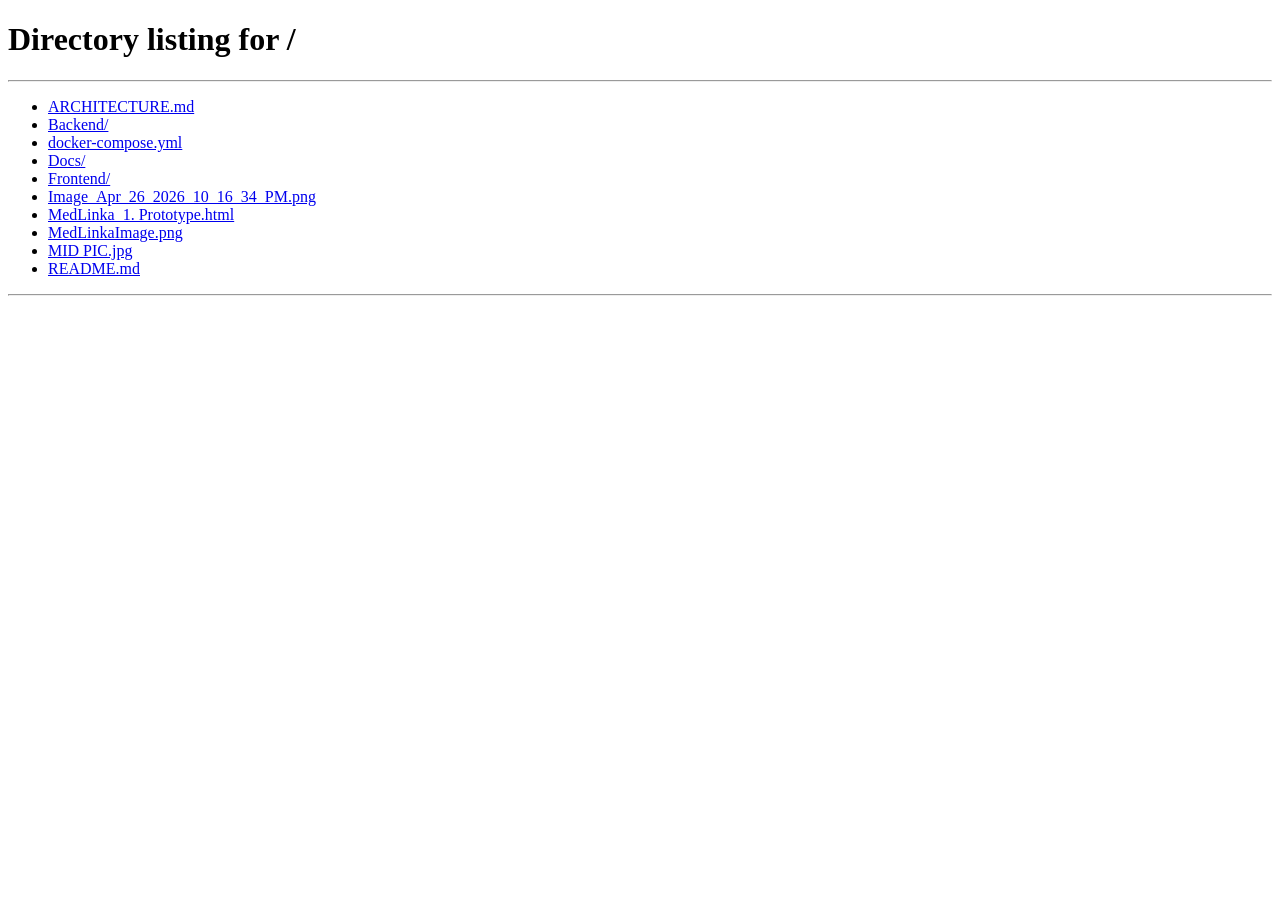
<file: Frontend/doctor/index.html>
<!DOCTYPE html>
<html lang="ar" dir="rtl">
<head>
<meta charset="UTF-8">
<meta name="viewport" content="width=device-width, initial-scale=1.0">
<title>MedLinka Doctor Dashboard</title>
<link href="https://fonts.googleapis.com/css2?family=Plus+Jakarta+Sans:wght@400;500;600;700;800&display=swap" rel="stylesheet">
<style>
:root {
  --teal: #0a7c6e; --teal-light: #12a090; --teal-dark: #0a4d45;
  --teal-bg: #e8f8f6; --bg: #f0f4f8; --sidebar-bg: #0d1f1c;
  --text: #1a2e35; --muted: #8a9ab0; --border: #e0e8f0;
  --white: #fff; --danger: #e53e3e; --success: #1a8a5a; --warn: #d97706;
}
* { margin:0; padding:0; box-sizing:border-box; }
body { font-family:'Plus Jakarta Sans',sans-serif; background:var(--bg); color:var(--text); display:flex; min-height:100vh; }

/* SIDEBAR */
.sidebar { width:260px; background:var(--sidebar-bg); flex-shrink:0; display:flex; flex-direction:column; position:sticky; top:0; height:100vh; overflow-y:auto; }
.sidebar-brand { padding:24px 20px 20px; border-bottom:1px solid rgba(255,255,255,0.08); }
.sidebar-brand h1 { font-size:20px; font-weight:800; color:#fff; }
.sidebar-brand span { font-size:11px; color:rgba(255,255,255,0.4); letter-spacing:2px; text-transform:uppercase; }
.sidebar-nav { padding:16px 12px; flex:1; }
.nav-item { display:flex; align-items:center; gap:12px; padding:12px 14px; border-radius:10px; cursor:pointer; transition:all 0.2s; color:rgba(255,255,255,0.55); font-size:14px; font-weight:600; margin-bottom:4px; border:none; background:none; width:100%; text-align:right; }
.nav-item:hover { background:rgba(255,255,255,0.06); color:rgba(255,255,255,0.85); }
.nav-item.active { background:rgba(18,160,144,0.2); color:#4ee5d4; }
.nav-item .icon { font-size:20px; width:24px; text-align:center; }

.main { flex:1; display:flex; flex-direction:column; overflow:hidden; }
.topbar { background:#fff; border-bottom:1px solid var(--border); padding:0 28px; height:64px; display:flex; align-items:center; justify-content:space-between; flex-shrink:0; }
.content { flex:1; overflow-y:auto; padding:24px 28px; }

.stats-grid { display:grid; grid-template-columns:repeat(4,1fr); gap:16px; margin-bottom:28px; }
.stat-card { background:#fff; border-radius:16px; padding:20px; border:1px solid var(--border); }
.stat-label { font-size:12px; font-weight:700; color:var(--muted); text-transform:uppercase; letter-spacing:0.5px; margin-bottom:8px; }
.stat-value { font-size:28px; font-weight:800; color:var(--text); }
.stat-icon { font-size:28px; float:left; opacity:0.6; }

.table-wrap { background:#fff; border-radius:16px; border:1px solid var(--border); overflow:hidden; margin-bottom:28px; }
table { width:100%; border-collapse:collapse; }
th { background:#f8fafb; padding:14px 16px; text-align:right; font-size:12px; font-weight:700; color:var(--muted); text-transform:uppercase; letter-spacing:0.5px; border-bottom:1px solid var(--border); }
td { padding:14px 16px; font-size:13px; border-bottom:1px solid #f5f7fa; vertical-align:middle; }
tr:hover td { background:#fafcfd; }

.badge { display:inline-block; padding:4px 10px; border-radius:20px; font-size:11px; font-weight:700; }
.badge-success { background:#d4f5e9; color:#1a8a5a; }
.badge-warn { background:#fef3cd; color:#b87a00; }
.badge-info { background:#e3f2fd; color:#1565c0; }

.appointment-card { background:#fff; border-radius:12px; padding:16px; border:1px solid var(--border); margin-bottom:12px; }
.appointment-header { display:flex; justify-content:space-between; align-items:center; margin-bottom:12px; }
.appointment-patient { font-weight:700; font-size:15px; }
.appointment-time { font-size:13px; color:var(--teal); font-weight:600; }

.btn { padding:8px 16px; border-radius:8px; border:none; font-family:inherit; font-size:13px; font-weight:600; cursor:pointer; }
.btn-primary { background:var(--teal); color:#fff; }
.btn-outline { background:transparent; border:1px solid var(--teal); color:var(--teal); }

.loading { text-align:center; padding:40px; color:var(--muted); font-size:14px; }
</style>
</head>
<body>

<aside class="sidebar">
  <div class="sidebar-brand">
    <h1>🏥 MedLinka</h1>
    <span>لوحة تحكم الطبيب</span>
  </div>
  <nav class="sidebar-nav">
    <button class="nav-item active" onclick="showPanel('dashboard')"><span class="icon">📊</span> لوحة التحكم</button>
    <button class="nav-item" onclick="showPanel('appointments')"><span class="icon">📅</span> الحجوزات</button>
    <button class="nav-item" onclick="showPanel('consultations')"><span class="icon">💬</span> الاستشارات</button>
    <button class="nav-item" onclick="showPanel('reports')"><span class="icon">📋</span> التقارير الطبية</button>
    <button class="nav-item" onclick="showPanel('patients')"><span class="icon">👤</span> المرضى</button>
    <button class="nav-item" onclick="showPanel('schedule')"><span class="icon">⏰</span> مواعيدي</button>
    <button class="nav-item" onclick="showPanel('profile')"><span class="icon">⚙️</span> الملف الشخصي</button>
  </nav>
</aside>

<div class="main">
  <div class="topbar">
    <div class="topbar-right">
      <span class="admin-badge">👨‍⚕️ الدكتور</span>
      <button class="refresh-btn" onclick="loadAll()">↻ تحديث</button>
      <button class="refresh-btn" onclick="logout()" style="background:var(--danger)">خروج</button>
    </div>
  </div>

  <div class="content">
    <div class="stats-grid">
      <div class="stat-card"><div class="stat-icon">📅</div><div class="stat-label">الحجوزات اليوم</div><div class="stat-value">12</div></div>
      <div class="stat-card"><div class="stat-icon">✅</div><div class="stat-label">مكتملة</div><div class="stat-value">8</div></div>
      <div class="stat-card"><div class="stat-icon">👤</div><div class="stat-label">مرضى جدد</div><div class="stat-value">5</div></div>
      <div class="stat-card"><div class="stat-icon">⭐</div><div class="stat-label">التقييم</div><div class="stat-value">4.9</div></div>
    </div>

    <h3 style="margin-bottom:16px">الحجوزات القادمة اليوم</h3>
    
    <div class="appointment-card">
      <div class="appointment-header">
        <div class="appointment-patient">أحمد بن محمد العمري</div>
        <div class="appointment-time">⏰ 10:00 صباحاً</div>
      </div>
      <div style="color:var(--muted);font-size:13px;margin-bottom:12px">كحة وارتفاع في درجة الحرارة</div>
      <div style="display:flex;gap:8px">
        <button class="btn btn-primary">بدء المكالمة الان</button>
        <button class="btn btn-outline">عرض ملف المريض</button>
      </div>
    </div>

    <div class="appointment-card">
      <div class="appointment-header">
        <div class="appointment-patient">سارة عبدالله النور</div>
        <div class="appointment-time">⏰ 11:30 صباحاً</div>
      </div>
      <div style="color:var(--muted);font-size:13px;margin-bottom:12px">متابعة ضغط الدم</div>
      <div style="display:flex;gap:8px">
        <button class="btn btn-primary">بدء المكالمة الان</button>
        <button class="btn btn-outline">عرض ملف المريض</button>
      </div>
    </div>

    <div class="appointment-card">
      <div class="appointment-header">
        <div class="appointment-patient">خالد إبراهيم الحسن</div>
        <div class="appointment-time">⏰ 01:00 بعد الظهر</div>
      </div>
      <div style="color:var(--muted);font-size:13px;margin-bottom:12px">صداع مزمن</div>
      <div style="display:flex;gap:8px">
        <button class="btn btn-primary">بدء المكالمة الان</button>
        <button class="btn btn-outline">عرض ملف المريض</button>
      </div>
    </div>

  </div>
</div>

<script>
const API = '/api';
let token = localStorage.getItem('ml_token');

async function req(method, path, body) {
  const opts = { method, headers: { 'Content-Type': 'application/json' } };
  if (token) opts.headers['Authorization'] = `Bearer ${token}`;
  if (body) opts.body = JSON.stringify(body);
  const res = await fetch(API + path, opts);
  return res.json();
}

function showPanel(name) {
  document.querySelectorAll('.nav-item').forEach(n => n.classList.remove('active'));
  event.currentTarget.classList.add('active');
}

function loadAll() {
  location.reload();
}

function logout() {
  localStorage.removeItem('ml_token');
  localStorage.removeItem('ml_user');
  window.location.href = '/';
}

// التحقق من صلاحيات الدخول
(async () => {
  const user = JSON.parse(localStorage.getItem('ml_user') || '{}');
  if (!user || user.role !== 'doctor') {
    window.location.href = '/';
  }
})();
</script>

</body>
</html>
</file>
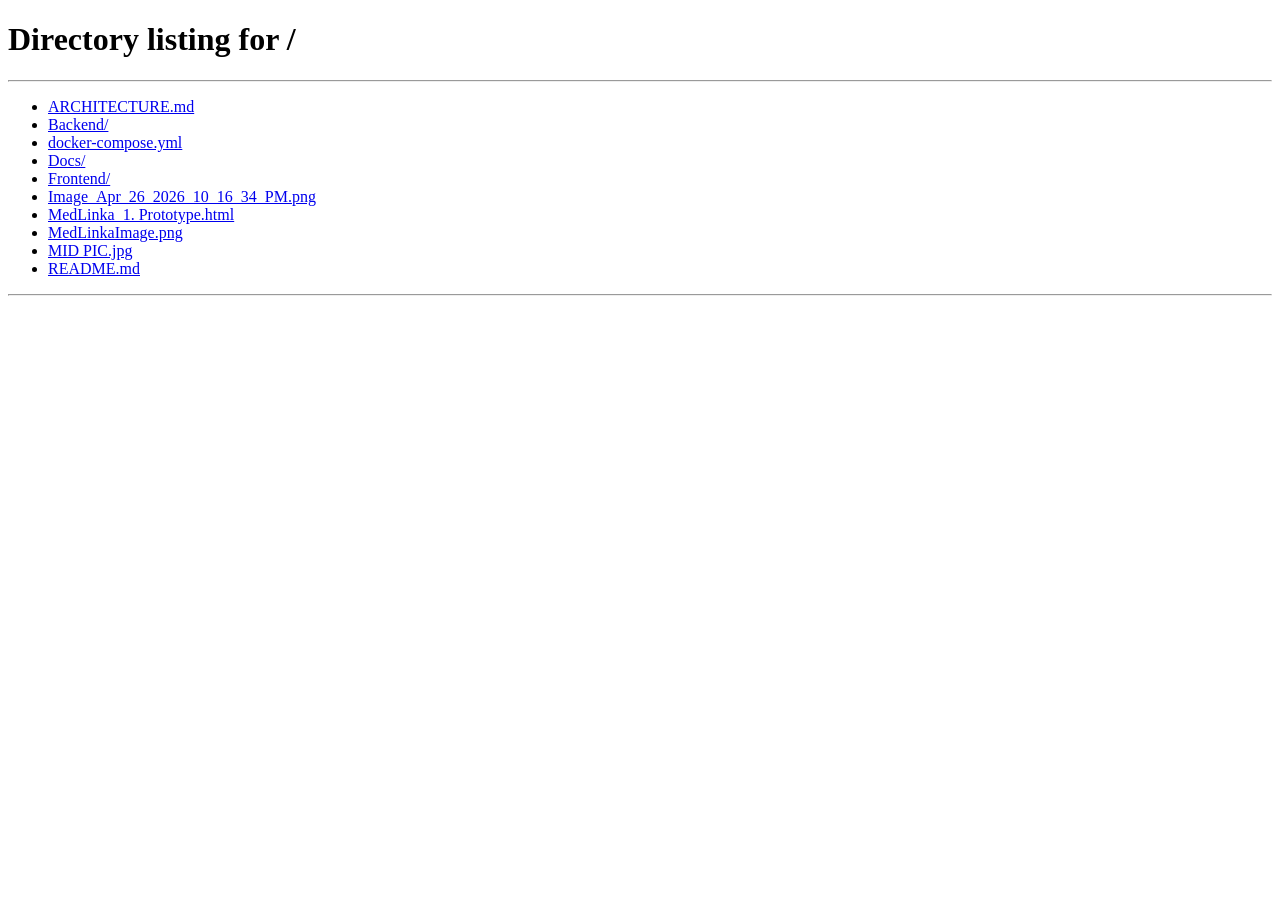
<file: Frontend/pharmacy/index.html>
<!DOCTYPE html>
<html lang="ar" dir="rtl">
<head>
<meta charset="UTF-8">
<meta name="viewport" content="width=device-width, initial-scale=1.0">
<title>MedLinka Pharmacy Dashboard</title>
<link href="https://fonts.googleapis.com/css2?family=Plus+Jakarta+Sans:wght@400;500;600;700;800&display=swap" rel="stylesheet">
<style>
:root {
  --teal: #0a7c6e; --teal-light: #12a090; --teal-dark: #0a4d45;
  --teal-bg: #e8f8f6; --bg: #f0f4f8; --sidebar-bg: #0d1f1c;
  --text: #1a2e35; --muted: #8a9ab0; --border: #e0e8f0;
  --white: #fff; --danger: #e53e3e; --success: #1a8a5a; --warn: #d97706;
}
* { margin:0; padding:0; box-sizing:border-box; }
body { font-family:'Plus Jakarta Sans',sans-serif; background:var(--bg); color:var(--text); display:flex; min-height:100vh; }

/* SIDEBAR */
.sidebar { width:260px; background:var(--sidebar-bg); flex-shrink:0; display:flex; flex-direction:column; position:sticky; top:0; height:100vh; overflow-y:auto; }
.sidebar-brand { padding:24px 20px 20px; border-bottom:1px solid rgba(255,255,255,0.08); }
.sidebar-brand h1 { font-size:20px; font-weight:800; color:#fff; }
.sidebar-brand span { font-size:11px; color:rgba(255,255,255,0.4); letter-spacing:2px; text-transform:uppercase; }
.sidebar-nav { padding:16px 12px; flex:1; }
.nav-item { display:flex; align-items:center; gap:12px; padding:12px 14px; border-radius:10px; cursor:pointer; transition:all 0.2s; color:rgba(255,255,255,0.55); font-size:14px; font-weight:600; margin-bottom:4px; border:none; background:none; width:100%; text-align:right; }
.nav-item:hover { background:rgba(255,255,255,0.06); color:rgba(255,255,255,0.85); }
.nav-item.active { background:rgba(18,160,144,0.2); color:#4ee5d4; }
.nav-item .icon { font-size:20px; width:24px; text-align:center; }

.main { flex:1; display:flex; flex-direction:column; overflow:hidden; }
.topbar { background:#fff; border-bottom:1px solid var(--border); padding:0 28px; height:64px; display:flex; align-items:center; justify-content:space-between; flex-shrink:0; }
.content { flex:1; overflow-y:auto; padding:24px 28px; }

.stats-grid { display:grid; grid-template-columns:repeat(4,1fr); gap:16px; margin-bottom:28px; }
.stat-card { background:#fff; border-radius:16px; padding:20px; border:1px solid var(--border); }
.stat-label { font-size:12px; font-weight:700; color:var(--muted); text-transform:uppercase; letter-spacing:0.5px; margin-bottom:8px; }
.stat-value { font-size:28px; font-weight:800; color:var(--text); }
.stat-icon { font-size:28px; float:left; opacity:0.6; }

.table-wrap { background:#fff; border-radius:16px; border:1px solid var(--border); overflow:hidden; margin-bottom:28px; }
table { width:100%; border-collapse:collapse; }
th { background:#f8fafb; padding:14px 16px; text-align:right; font-size:12px; font-weight:700; color:var(--muted); text-transform:uppercase; letter-spacing:0.5px; border-bottom:1px solid var(--border); }
td { padding:14px 16px; font-size:13px; border-bottom:1px solid #f5f7fa; vertical-align:middle; }
tr:hover td { background:#fafcfd; }

.badge { display:inline-block; padding:4px 10px; border-radius:20px; font-size:11px; font-weight:700; }
.badge-success { background:#d4f5e9; color:#1a8a5a; }
.badge-warn { background:#fef3cd; color:#b87a00; }
.badge-danger { background:#fde8e8; color:#c53030; }
.badge-info { background:#e3f2fd; color:#1565c0; }

.order-card { background:#fff; border-radius:12px; padding:16px; border:1px solid var(--border); margin-bottom:12px; }
.order-header { display:flex; justify-content:space-between; align-items:center; margin-bottom:12px; }
.order-customer { font-weight:700; font-size:15px; }
.order-time { font-size:13px; color:var(--teal); font-weight:600; }

.btn { padding:8px 16px; border-radius:8px; border:none; font-family:inherit; font-size:13px; font-weight:600; cursor:pointer; }
.btn-primary { background:var(--teal); color:#fff; }
.btn-success { background:var(--success); color:#fff; }
.btn-danger { background:var(--danger); color:#fff; }
.btn-outline { background:transparent; border:1px solid var(--teal); color:var(--teal); }

.loading { text-align:center; padding:40px; color:var(--muted); font-size:14px; }
</style>
</head>
<body>

<aside class="sidebar">
  <div class="sidebar-brand">
    <h1>🏥 MedLinka</h1>
    <span>لوحة تحكم الصيدلية</span>
  </div>
  <nav class="sidebar-nav">
    <button class="nav-item active" onclick="showPanel('dashboard')"><span class="icon">📊</span> لوحة التحكم</button>
    <button class="nav-item" onclick="showPanel('orders')"><span class="icon">🛒</span> الطلبات الواردة</button>
    <button class="nav-item" onclick="showPanel('medicines')"><span class="icon">💊</span> ادارة الادوية</button>
    <button class="nav-item" onclick="showPanel('stock')"><span class="icon">📦</span> المخزون</button>
    <button class="nav-item" onclick="showPanel('prescriptions')"><span class="icon">📋</span> الوصفات الطبية</button>
    <button class="nav-item" onclick="showPanel('deliveries')"><span class="icon">🚚</span> الشحنات</button>
    <button class="nav-item" onclick="showPanel('profile')"><span class="icon">⚙️</span> الاعدادات</button>
  </nav>
</aside>

<div class="main">
  <div class="topbar">
    <div class="topbar-right">
      <span class="admin-badge">💊 الصيدلية المركزية</span>
      <button class="refresh-btn" onclick="loadAll()">↻ تحديث</button>
      <button class="refresh-btn" onclick="logout()" style="background:var(--danger)">خروج</button>
    </div>
  </div>

  <div class="content">
    <div class="stats-grid">
      <div class="stat-card"><div class="stat-icon">🛒</div><div class="stat-label">الطلبات الجديدة</div><div class="stat-value">7</div></div>
      <div class="stat-card"><div class="stat-icon">✅</div><div class="stat-label">مكتملة اليوم</div><div class="stat-value">12</div></div>
      <div class="stat-card"><div class="stat-icon">💰</div><div class="stat-label">المبيعات</div><div class="stat-value">895 ر.س</div></div>
      <div class="stat-card"><div class="stat-icon">📦</div><div class="stat-label">عناصر المخزون</div><div class="stat-value">142</div></div>
    </div>

    <h3 style="margin-bottom:16px">✅ الطلبات الجديدة التي تحتاج معالجة</h3>
    
    <div id="ordersContainer">
      <div class="loading">⏳ جاري تحميل الطلبات...</div>
    </div>

  </div>
</div>

<script>
const API = '/api';
let token = localStorage.getItem('ml_token');
let orders = [];

async function req(method, path, body) {
  const opts = { method, headers: { 'Content-Type': 'application/json' } };
  if (token) opts.headers['Authorization'] = `Bearer ${token}`;
  if (body) opts.body = JSON.stringify(body);
  const res = await fetch(API + path, opts);
  return res.json();
}

function showPanel(name) {
  document.querySelectorAll('.nav-item').forEach(n => n.classList.remove('active'));
  event.currentTarget.classList.add('active');
}

async function loadOrders() {
  const data = await req('GET', '/pharmacy/orders');
  if (data.orders) {
    orders = data.orders;
    renderOrders();
    updateStats();
  }
}

function renderOrders() {
  const container = document.getElementById('ordersContainer');
  if (!container) return;
  
  const pending = orders.filter(o => o.status === 'pending');
  
  if (pending.length === 0) {
    container.innerHTML = '<div class="loading">✅ لا يوجد طلبات جديدة حالياً</div>';
    return;
  }
  
  container.innerHTML = pending.map(order => `
    <div class="order-card">
      <div class="order-header">
        <div class="order-customer">👤 ${order.customerName || 'عميل غير معروف'}</div>
        <div class="order-time">⏰ قبل ${Math.floor((Date.now() - new Date(order.createdAt)) / 60000)} دقائق</div>
      </div>
      <div style="color:var(--muted);font-size:13px;margin-bottom:12px">
        🛒 ${order.items?.length || 0} عناصر • المجموع: ${order.total || 0} ر.س • موقع التسليم: ${order.address || 'غير محدد'}
      </div>
      <div style="display:flex;gap:8px">
        <button class="btn btn-success" onclick="acceptOrder('${order._id}')">✅ قبول الطلب</button>
        <button class="btn btn-outline" onclick="viewOrderDetails('${order._id}')">📋 تفاصيل الطلب</button>
        <button class="btn btn-danger" onclick="rejectOrder('${order._id}')">❌ رفض</button>
      </div>
    </div>
  `).join('');
}

function updateStats() {
  const pending = orders.filter(o => o.status === 'pending').length;
  const completed = orders.filter(o => o.status === 'delivered').length;
  const totalRevenue = orders.reduce((sum, o) => sum + (o.total || 0), 0);
  
  document.querySelector('.stats-grid div:nth-child(1) .stat-value').textContent = pending;
  document.querySelector('.stats-grid div:nth-child(2) .stat-value').textContent = completed;
  document.querySelector('.stats-grid div:nth-child(3) .stat-value').textContent = totalRevenue + ' ر.س';
}

async function acceptOrder(id) {
  await req('PATCH', `/pharmacy/orders/${id}/accept`);
  showToast('✅ تم قبول الطلب بنجاح');
  loadOrders();
}

async function rejectOrder(id) {
  await req('PATCH', `/pharmacy/orders/${id}/reject`);
  showToast('❌ تم رفض الطلب');
  loadOrders();
}

function viewOrderDetails(id) {
  const order = orders.find(o => o._id === id);
  if (!order) return;
  
  alert(`📋 تفاصيل الطلب:\n\nالعميل: ${order.customerName}\nالعنوان: ${order.address}\nعدد العناصر: ${order.items?.length}\nالمجموع: ${order.total} ر.س`);
}

function loadAll() {
  loadOrders();
  showToast('🔄 تم تحديث البيانات');
}

function logout() {
  localStorage.removeItem('ml_token');
  localStorage.removeItem('ml_user');
  window.location.href = '/';
}

function showToast(msg) {
  const toast = document.createElement('div');
  toast.style.cssText = 'position:fixed;bottom:24px;right:24px;background:#1a8a5a;color:#fff;padding:12px 20px;border-radius:12px;font-size:13px;font-weight:700;z-index:9999;animation:slideIn 0.3s ease';
  toast.textContent = msg;
  document.body.appendChild(toast);
  setTimeout(() => toast.remove(), 3000);
}

// التحقق من صلاحيات الدخول وتحميل البيانات
(async () => {
  const user = JSON.parse(localStorage.getItem('ml_user') || '{}');
  if (!user || user.role !== 'pharmacy') {
    window.location.href = '/';
    return;
  }
  
  await loadOrders();
  
  // تحديث تلقائي كل 30 ثانية
  setInterval(loadOrders, 30000);
})();
</script>

</body>
</html>
</file>
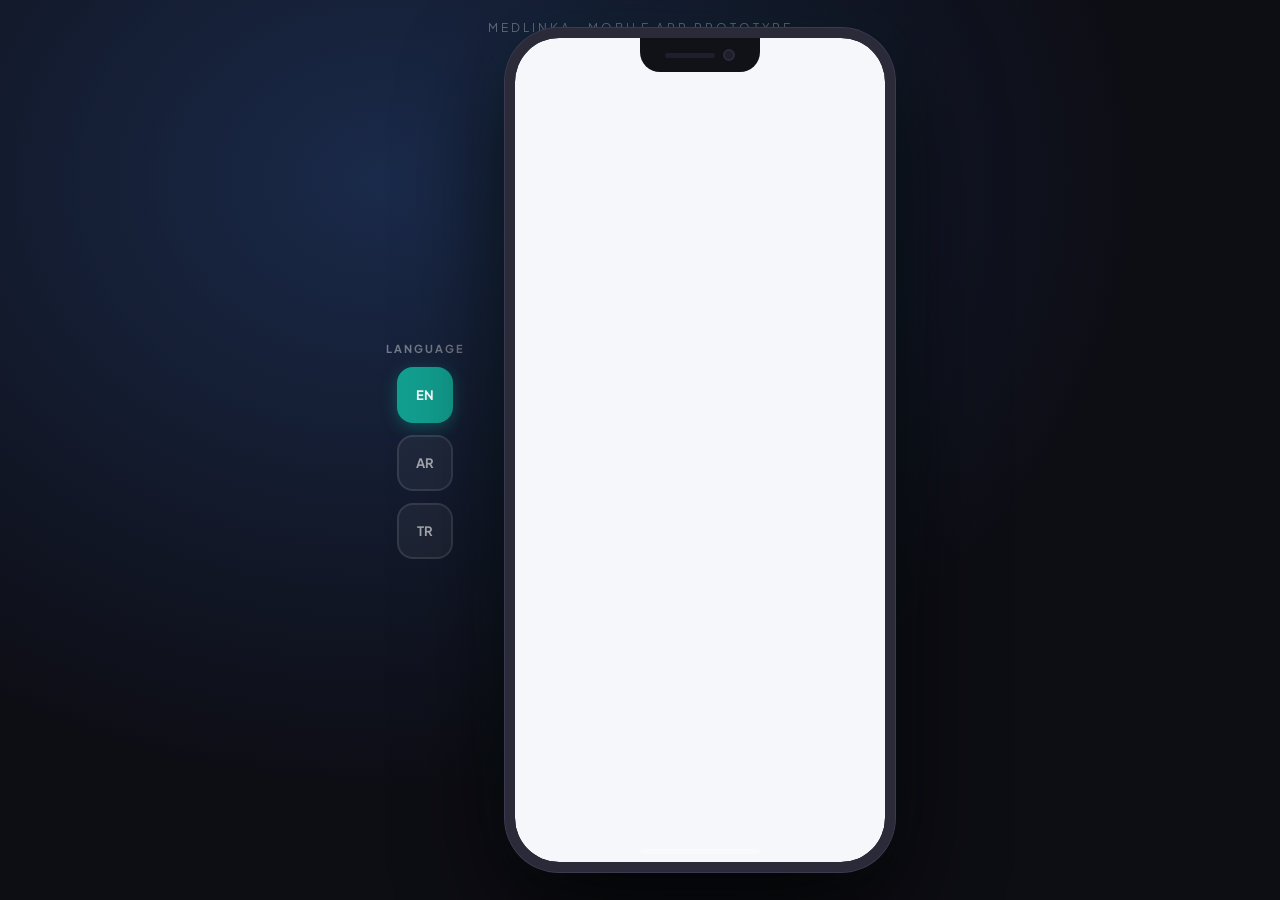
<file: MedLinka_1. Prototype.html>
<!DOCTYPE html>
<html lang="en">
<head>
<meta charset="UTF-8">
<meta name="viewport" content="width=device-width, initial-scale=1.0">
<title>MedLinka — Mobile App Prototype</title>
<link href="https://fonts.googleapis.com/css2?family=Plus+Jakarta+Sans:wght@300;400;500;600;700;800&family=Cairo:wght@400;600;700;800;900&display=swap" rel="stylesheet">
<style>
* { margin:0; padding:0; box-sizing:border-box; -webkit-tap-highlight-color:transparent; }

/* ── OUTER STAGE ── */
body {
  font-family: 'Plus Jakarta Sans', 'Cairo', sans-serif;
  background: #0d0d14;
  min-height: 100vh;
  display: flex;
  align-items: center;
  justify-content: center;
  padding: 24px;
  overflow: hidden;
}

.stage-bg {
  position: fixed; inset: 0;
  background: radial-gradient(ellipse at 30% 20%, #1a2a4a 0%, #0d0d14 60%),
              radial-gradient(ellipse at 80% 80%, #0d2a1f 0%, transparent 60%);
}

.stage-label {
  position: fixed;
  top: 20px; left: 50%;
  transform: translateX(-50%);
  color: rgba(255,255,255,0.35);
  font-size: 12px;
  letter-spacing: 3px;
  text-transform: uppercase;
  z-index: 1;
}

/* ── PHONE FRAME ── */
.phone-wrap {
  position: relative;
  z-index: 10;
  display: flex;
  align-items: center;
  gap: 40px;
  flex-wrap: wrap;
  justify-content: center;
}

.phone-frame {
  width: 390px;
  height: 844px;
  background: #111118;
  border-radius: 54px;
  border: 10px solid #2a2a38;
  box-shadow:
    0 0 0 1px #3a3a50,
    inset 0 0 0 1px #1a1a28,
    0 40px 100px rgba(0,0,0,0.8),
    0 0 60px rgba(18,160,144,0.08);
  position: relative;
  overflow: hidden;
}

.phone-notch {
  position: absolute;
  top: 0; left: 50%;
  transform: translateX(-50%);
  width: 120px; height: 34px;
  background: #111118;
  border-radius: 0 0 20px 20px;
  z-index: 200;
  display: flex;
  align-items: center;
  justify-content: center;
  gap: 8px;
}
.notch-camera { width: 12px; height: 12px; border-radius: 50%; background: #1e1e2c; border: 2px solid #2a2a38; }
.notch-speaker { width: 50px; height: 5px; border-radius: 3px; background: #1e1e2c; }

.phone-screen {
  width: 100%; height: 100%;
  border-radius: 44px;
  overflow: hidden;
  position: relative;
  background: #f5f7fa;
}

.phone-home-bar {
  position: absolute;
  bottom: 8px; left: 50%;
  transform: translateX(-50%);
  width: 120px; height: 5px;
  background: rgba(255,255,255,0.3);
  border-radius: 3px;
  z-index: 300;
}

/* ── LANG SWITCHER (outside phone) ── */
.lang-panel {
  display: flex;
  flex-direction: column;
  gap: 12px;
  align-items: center;
}
.lang-panel h3 {
  color: rgba(255,255,255,0.4);
  font-size: 11px;
  letter-spacing: 2px;
  text-transform: uppercase;
}
.lang-btn {
  width: 56px; height: 56px;
  border-radius: 16px;
  border: 2px solid rgba(255,255,255,0.1);
  background: rgba(255,255,255,0.05);
  color: rgba(255,255,255,0.6);
  font-size: 13px;
  font-weight: 700;
  cursor: pointer;
  transition: all 0.3s;
  font-family: 'Plus Jakarta Sans', sans-serif;
  display: flex; align-items: center; justify-content: center;
}
.lang-btn:hover { background: rgba(18,160,144,0.2); border-color: #12a090; color: #12a090; }
.lang-btn.active { background: #12a090; border-color: #12a090; color: #fff; box-shadow: 0 4px 16px rgba(18,160,144,0.4); }

/* ══════════════════════════════════════
   APP FULL SCREENS 
══════════════════════════════════════ */

/* Status bar */
.status-bar {
  height: 44px;
  display: flex;
  align-items: flex-end;
  justify-content: space-between;
  padding: 0 24px 6px;
  position: relative;
  z-index: 100;
  flex-shrink: 0;
}
.status-time { font-size: 15px; font-weight: 700; color: inherit; }
.status-icons { display: flex; gap: 6px; align-items: center; font-size: 12px; color: inherit; }

/* All screens stack */
.screen {
  position: absolute;
  inset: 0;
  display: none;
  flex-direction: column;
  overflow: hidden;
}


/* ── ONBOARDING ── */
#screen-onboarding {
  background: linear-gradient(160deg, #0a4d45 0%, #0a7c6e 45%, #12a090 100%);
  align-items: center;
  justify-content: center;
  padding: 60px 32px 40px;
  text-align: center;
}
#screen-onboarding .status-bar { position: absolute; top: 0; left: 0; right: 0; color: rgba(255,255,255,0.7); }

.onboard-circle {
  width: 120px; height: 120px;
  border-radius: 36px;
  background: rgba(255,255,255,0.15);
  backdrop-filter: blur(10px);
  border: 2px solid rgba(255,255,255,0.25);
  display: flex; align-items: center; justify-content: center;
  font-size: 54px;
  margin: 0 auto 28px;
  box-shadow: 0 8px 32px rgba(0,0,0,0.2);
}
.onboard-name {
  font-size: 42px; font-weight: 800;
  color: #fff; letter-spacing: -1px;
  margin-bottom: 10px;
}
.onboard-tag {
  font-size: 15px; color: rgba(255,255,255,0.75);
  line-height: 1.6; margin-bottom: 40px;
}

.feature-pills {
  display: flex; flex-wrap: wrap; justify-content: center; gap: 8px; margin-bottom: 48px;
}
.fpill {
  background: rgba(255,255,255,0.15);
  border: 1px solid rgba(255,255,255,0.25);
  color: #fff; padding: 8px 16px;
  border-radius: 50px; font-size: 13px; font-weight: 600;
}

.onboard-quick {
  width: 100%;
  background: rgba(255,255,255,0.12);
  border: 1.5px solid rgba(255,255,255,0.25);
  border-radius: 16px;
  padding: 14px 18px;
  display: flex; align-items: center; gap: 10px;
  margin-bottom: 16px; cursor: pointer;
  transition: all 0.2s;
}
.onboard-quick:active { transform: scale(0.98); }
.onboard-quick input {
  flex: 1; background: transparent; border: none; outline: none;
  color: #fff; font-family: inherit; font-size: 14px;
}
.onboard-quick input::placeholder { color: rgba(255,255,255,0.5); }

.onboard-btns { display: flex; flex-direction: column; gap: 10px; width: 100%; }
.btn-white {
  background: #fff; color: #0a5a52;
  border: none; padding: 16px;
  border-radius: 16px; font-size: 16px; font-weight: 700;
  font-family: inherit; cursor: pointer; transition: all 0.2s;
  width: 100%;
}
.btn-white:active { transform: scale(0.98); }
.btn-ghost {
  background: rgba(255,255,255,0.12);
  color: #fff; border: 1.5px solid rgba(255,255,255,0.3);
  padding: 16px; border-radius: 16px;
  font-size: 15px; font-weight: 600;
  font-family: inherit; cursor: pointer; transition: all 0.2s; width: 100%;
}

/* ── AUTH SCREEN ── */
#screen-auth {
  background: #f5f7fa;
}
.auth-top {
  background: linear-gradient(160deg, #0a4d45, #0a7c6e);
  padding: 48px 28px 40px;
  border-radius: 0 0 36px 36px;
  color: #fff;
  text-align: center;
}
.auth-top .status-bar { color: rgba(255,255,255,0.7); margin-bottom: 16px; padding: 0; }
.auth-top-icon { font-size: 40px; margin-bottom: 8px; }
.auth-top h2 { font-size: 26px; font-weight: 800; }
.auth-top p { font-size: 13px; color: rgba(255,255,255,0.7); margin-top: 4px; }

.auth-pending {
  background: #e8f8f6;
  border: 1.5px solid #12a090;
  border-radius: 12px;
  padding: 12px 14px;
  margin: 16px 24px 0;
  font-size: 12px;
  font-weight: 600;
  color: #0a5a52;
  display: none;
  align-items: center; gap: 8px;
}

.auth-tabs {
  display: flex;
  background: #e8edf2;
  border-radius: 14px;
  padding: 4px;
  margin: 20px 24px 0;
}
.auth-tab {
  flex: 1; text-align: center; padding: 10px;
  border-radius: 10px; font-size: 14px; font-weight: 700;
  cursor: pointer; color: #8a9ab0; transition: all 0.25s;
  font-family: inherit; border: none; background: transparent;
}
.auth-tab.active { background: #fff; color: #0a7c6e; box-shadow: 0 2px 8px rgba(0,0,0,0.08); }

.auth-form { padding: 16px 24px; overflow-y: auto; flex: 1; }
.fgroup { margin-bottom: 14px; }
.fgroup label { display: block; font-size: 12px; font-weight: 700; color: #5a7080; margin-bottom: 6px; text-transform: uppercase; letter-spacing: 0.5px; }
.fgroup input {
  width: 100%; padding: 14px 16px;
  border: 2px solid #e0e8f0; border-radius: 14px;
  font-size: 15px; font-family: inherit; color: #1a2e35;
  background: #fff; outline: none; transition: border-color 0.2s;
}
.fgroup input:focus { border-color: #0a7c6e; }

.btn-primary {
  width: 100%; background: linear-gradient(135deg, #0a7c6e, #12a090);
  color: #fff; border: none; padding: 16px;
  border-radius: 16px; font-size: 16px; font-weight: 700;
  font-family: inherit; cursor: pointer; margin-top: 8px;
  transition: all 0.2s; box-shadow: 0 4px 16px rgba(10,124,110,0.35);
}
.btn-primary:active { transform: scale(0.98); }

/* ── MAIN APP ── */
#screen-app {
  background: #f0f4f8;
}

.app-scroll {
  flex: 1; overflow-y: auto; overflow-x: hidden;
  padding-bottom: 80px;
  -webkit-overflow-scrolling: touch;
}
.app-scroll::-webkit-scrollbar { display: none; }

/* Top bar */
.app-topbar {
  background: linear-gradient(135deg, #0a5a52, #0a7c6e);
  padding: 44px 20px 20px;
  color: #fff;
  flex-shrink: 0;
  border-radius: 0 0 28px 28px;
}
.topbar-row { display: flex; align-items: center; justify-content: space-between; }
.topbar-greeting { font-size: 13px; color: rgba(255,255,255,0.7); }
.topbar-name { font-size: 20px; font-weight: 800; margin-top: 2px; }
.topbar-avatar {
  width: 42px; height: 42px; border-radius: 14px;
  background: linear-gradient(135deg, #f5a623, #f7c96e);
  display: flex; align-items: center; justify-content: center;
  font-size: 18px; font-weight: 800; color: #0a4d45;
}

/* Quick actions */
.quick-actions {
  display: grid; grid-template-columns: repeat(4, 1fr);
  gap: 10px; padding: 20px 16px 0;
}
.qa-item {
  background: #fff; border-radius: 18px;
  padding: 14px 8px; text-align: center;
  box-shadow: 0 2px 12px rgba(0,0,0,0.06);
  cursor: pointer; transition: all 0.2s; border: 1.5px solid #e8edf2;
}
.qa-item:active { transform: scale(0.95); }
.qa-icon { font-size: 24px; margin-bottom: 6px; }
.qa-label { font-size: 11px; font-weight: 700; color: #5a7080; }

/* Section */
.section { padding: 20px 16px 0; }
.section-head {
  display: flex; align-items: center; justify-content: space-between; margin-bottom: 14px;
}
.section-title { font-size: 16px; font-weight: 800; color: #1a2e35; }
.section-more { font-size: 12px; font-weight: 700; color: #0a7c6e; cursor: pointer; }

/* Reminder cards - horizontal scroll */
.reminders-scroll {
  display: flex; gap: 12px; overflow-x: auto; padding-bottom: 4px;
  -webkit-overflow-scrolling: touch;
}
.reminders-scroll::-webkit-scrollbar { display: none; }

.reminder-chip {
  background: #fff;
  border-radius: 20px;
  padding: 14px 18px;
  min-width: 160px;
  box-shadow: 0 2px 12px rgba(0,0,0,0.06);
  border: 1.5px solid #e8edf2;
  flex-shrink: 0;
}
.rc-top { display: flex; align-items: center; gap: 8px; margin-bottom: 8px; }
.rc-icon { font-size: 20px; }
.rc-name { font-size: 13px; font-weight: 800; color: #1a2e35; }
.rc-time { font-size: 12px; color: #8a9ab0; }
.rc-status {
  display: inline-block; padding: 3px 10px; border-radius: 20px;
  font-size: 11px; font-weight: 700; margin-top: 4px;
}
.rc-done { background: #d4f5e9; color: #1a8a5a; }
.rc-soon { background: #fef0d4; color: #b87a00; }
.rc-later { background: #e8edf2; color: #5a7080; }

/* Doctor cards */
.doctor-scroll {
  display: flex; gap: 12px; overflow-x: auto; padding-bottom: 4px;
  -webkit-overflow-scrolling: touch;
}
.doctor-scroll::-webkit-scrollbar { display: none; }

.doc-card {
  background: #fff; border-radius: 20px;
  padding: 16px; min-width: 160px; flex-shrink: 0;
  box-shadow: 0 2px 12px rgba(0,0,0,0.06);
  border: 1.5px solid #e8edf2; cursor: pointer;
  transition: all 0.2s;
}
.doc-card:active { transform: scale(0.97); }
.doc-ava {
  width: 52px; height: 52px; border-radius: 16px;
  display: flex; align-items: center; justify-content: center;
  font-size: 26px; margin-bottom: 10px;
}
.doc-name { font-size: 13px; font-weight: 800; color: #1a2e35; }
.doc-spec { font-size: 11px; font-weight: 700; color: #0a7c6e; margin-top: 2px; }
.doc-rating { font-size: 11px; color: #8a9ab0; margin-top: 6px; }
.doc-btn {
  width: 100%; background: linear-gradient(135deg, #0a7c6e, #12a090);
  color: #fff; border: none; padding: 8px;
  border-radius: 10px; font-size: 11px; font-weight: 700;
  font-family: inherit; cursor: pointer; margin-top: 10px;
  transition: all 0.2s;
}

/* Med cards */
.med-scroll {
  display: flex; gap: 12px; overflow-x: auto; padding-bottom: 4px;
  -webkit-overflow-scrolling: touch;
}
.med-scroll::-webkit-scrollbar { display: none; }

.med-card {
  background: #fff; border-radius: 20px;
  padding: 16px; min-width: 140px; flex-shrink: 0;
  box-shadow: 0 2px 12px rgba(0,0,0,0.06);
  border: 1.5px solid #e8edf2; cursor: pointer;
  transition: all 0.2s; text-align: center;
}
.med-card:active { transform: scale(0.97); }
.med-emoji { font-size: 32px; margin-bottom: 8px; }
.med-name { font-size: 13px; font-weight: 800; color: #1a2e35; }
.med-price { font-size: 13px; font-weight: 800; color: #0a7c6e; margin-top: 4px; }
.med-add {
  width: 100%; background: linear-gradient(135deg, #0a7c6e, #12a090);
  color: #fff; border: none; padding: 8px;
  border-radius: 10px; font-size: 11px; font-weight: 700;
  font-family: inherit; cursor: pointer; margin-top: 8px;
}
.med-add.added { background: linear-gradient(135deg, #38a169, #4dc888); }

/* ── BOTTOM NAV ── */
.bottom-nav {
  position: absolute;
  bottom: 0; left: 0; right: 0;
  height: 80px;
  background: rgba(255,255,255,0.95);
  backdrop-filter: blur(16px);
  border-top: 1px solid rgba(0,0,0,0.06);
  display: flex;
  padding: 0 8px;
  z-index: 50;
  border-radius: 0 0 44px 44px;
}
.nav-btn {
  flex: 1; display: flex; flex-direction: column;
  align-items: center; justify-content: center; gap: 4px;
  cursor: pointer; transition: all 0.2s; border: none; background: none;
  padding: 0; padding-bottom: 16px;
  font-family: inherit;
}
.nav-btn:active { transform: scale(0.9); }
.nav-btn-icon { font-size: 22px; transition: transform 0.2s; }
.nav-btn-label { font-size: 10px; font-weight: 700; color: #aabbcc; }
.nav-btn.active .nav-btn-label { color: #0a7c6e; }
.nav-btn.active .nav-btn-icon { transform: scale(1.15); }
.nav-dot {
  position: absolute; top: 6px;
  width: 6px; height: 6px; border-radius: 50%;
  background: #0a7c6e;
  display: none;
}
.nav-btn.active .nav-dot { display: block; }

/* ── AI CHAT SCREEN ── */
#screen-chat {
  background: #f0f4f8;
}
.chat-top {
  background: linear-gradient(135deg, #0a5a52, #0a7c6e);
  padding: 44px 16px 16px;
  display: flex; align-items: center; gap: 12px;
  color: #fff;
}
.chat-back {
  width: 36px; height: 36px; border-radius: 12px;
  background: rgba(255,255,255,0.15); border: none;
  color: #fff; font-size: 18px; cursor: pointer;
  display: flex; align-items: center; justify-content: center;
  font-family: inherit;
}
.chat-top-ava {
  width: 40px; height: 40px; border-radius: 14px;
  background: rgba(255,255,255,0.2); font-size: 20px;
  display: flex; align-items: center; justify-content: center;
}
.chat-top-info h3 { font-size: 16px; font-weight: 800; }
.chat-top-info p { font-size: 11px; color: rgba(255,255,255,0.7); }
.online-dot { width: 7px; height: 7px; border-radius: 50%; background: #4ee; display: inline-block; margin-right: 4px; }

.chat-msgs {
  flex: 1; overflow-y: auto; padding: 16px;
  display: flex; flex-direction: column; gap: 12px;
}
.chat-msgs::-webkit-scrollbar { display: none; }

.msg { display: flex; gap: 8px; max-width: 85%; }
.msg.user { align-self: flex-end; flex-direction: row-reverse; }
.msg.bot { align-self: flex-start; }
.msg-ava {
  width: 30px; height: 30px; border-radius: 10px;
  display: flex; align-items: center; justify-content: center;
  font-size: 14px; flex-shrink: 0; align-self: flex-end;
}
.msg.bot .msg-ava { background: linear-gradient(135deg, #0a7c6e, #12a090); }
.msg.user .msg-ava { background: linear-gradient(135deg, #f5a623, #f7c96e); font-weight: 800; color: #0a4d45; }
.msg-bubble {
  padding: 10px 14px; border-radius: 18px;
  font-size: 13px; line-height: 1.55;
}
.msg.bot .msg-bubble {
  background: #fff; color: #1a2e35;
  border-radius: 4px 18px 18px 18px;
  box-shadow: 0 1px 8px rgba(0,0,0,0.06);
}
.msg.user .msg-bubble {
  background: linear-gradient(135deg, #0a7c6e, #12a090);
  color: #fff; border-radius: 18px 4px 18px 18px;
}
.msg-time { font-size: 10px; color: #aabbcc; margin-top: 3px; }
.msg.user .msg-time { text-align: right; }

.typing-bubble {
  display: flex; gap: 4px; align-items: center;
  padding: 12px 14px; background: #fff; border-radius: 4px 18px 18px 18px;
  box-shadow: 0 1px 8px rgba(0,0,0,0.06);
}
.t-dot { width: 7px; height: 7px; border-radius: 50%; background: #aabbcc; animation: ty 1.2s infinite; }
.t-dot:nth-child(2) { animation-delay: 0.2s; }
.t-dot:nth-child(3) { animation-delay: 0.4s; }

.chips-row {
  display: flex; gap: 8px; overflow-x: auto; padding: 10px 16px;
  flex-shrink: 0;
}
.chips-row::-webkit-scrollbar { display: none; }
.chip {
  background: #fff; border: 1.5px solid #e0e8f0;
  padding: 7px 14px; border-radius: 20px;
  font-size: 12px; font-weight: 600; color: #5a7080;
  cursor: pointer; white-space: nowrap; flex-shrink: 0;
  font-family: inherit; transition: all 0.2s;
}
.chip:active { background: #0a7c6e; border-color: #0a7c6e; color: #fff; }

.chat-input-row {
  display: flex; gap: 10px; align-items: center;
  padding: 10px 16px 26px;
  background: rgba(255,255,255,0.8); backdrop-filter: blur(8px);
  border-top: 1px solid rgba(0,0,0,0.06); flex-shrink: 0;
}
.chat-inp {
  flex: 1; padding: 12px 16px;
  border: 2px solid #e0e8f0; border-radius: 20px;
  font-size: 14px; font-family: inherit; outline: none;
  background: #fff; color: #1a2e35; transition: border-color 0.2s;
}
.chat-inp:focus { border-color: #0a7c6e; }
.send-btn {
  width: 44px; height: 44px; border-radius: 14px;
  background: linear-gradient(135deg, #0a7c6e, #12a090);
  border: none; cursor: pointer; font-size: 18px;
  display: flex; align-items: center; justify-content: center;
  box-shadow: 0 4px 12px rgba(10,124,110,0.35); transition: all 0.2s;
}
.send-btn:active { transform: scale(0.9); }

/* ── DOCTORS SCREEN ── */
#screen-doctors {
  background: #f0f4f8;
}
.screen-top {
  background: linear-gradient(135deg, #0a5a52, #0a7c6e);
  padding: 44px 16px 20px;
  color: #fff;
}
.screen-top-row { display: flex; align-items: center; gap: 12px; }
.back-btn {
  width: 36px; height: 36px; border-radius: 12px;
  background: rgba(255,255,255,0.15); border: none;
  color: #fff; font-size: 16px; cursor: pointer;
  display: flex; align-items: center; justify-content: center;
}
.screen-top h2 { font-size: 20px; font-weight: 800; }
.screen-top p { font-size: 12px; color: rgba(255,255,255,0.7); margin-top: 3px; }

.search-wrap {
  display: flex; align-items: center; gap: 8px;
  background: rgba(255,255,255,0.15); border-radius: 14px;
  padding: 10px 14px; margin-top: 14px;
  border: 1.5px solid rgba(255,255,255,0.2);
}
.search-wrap input {
  flex: 1; background: transparent; border: none; outline: none;
  color: #fff; font-family: inherit; font-size: 14px;
}
.search-wrap input::placeholder { color: rgba(255,255,255,0.5); }

.filter-row {
  display: flex; gap: 8px; overflow-x: auto; padding: 16px 16px 0;
}
.filter-row::-webkit-scrollbar { display: none; }
.f-btn {
  padding: 7px 16px; border-radius: 20px;
  border: 1.5px solid #e0e8f0; background: #fff;
  font-size: 12px; font-weight: 700; color: #8a9ab0;
  white-space: nowrap; cursor: pointer; flex-shrink: 0;
  font-family: inherit; transition: all 0.2s;
}
.f-btn.active { background: #0a7c6e; border-color: #0a7c6e; color: #fff; }

.doctors-list {
  padding: 14px 16px; display: flex; flex-direction: column; gap: 12px;
}
.doc-list-card {
  background: #fff; border-radius: 20px;
  padding: 16px; display: flex; gap: 14px;
  box-shadow: 0 2px 12px rgba(0,0,0,0.06);
  border: 1.5px solid #e8edf2; cursor: pointer; transition: all 0.2s;
}
.doc-list-card:active { transform: scale(0.98); }
.doc-list-ava {
  width: 56px; height: 56px; border-radius: 18px;
  display: flex; align-items: center; justify-content: center;
  font-size: 28px; flex-shrink: 0;
}
.doc-list-info { flex: 1; }
.doc-list-name { font-size: 15px; font-weight: 800; color: #1a2e35; }
.doc-list-spec { font-size: 12px; color: #0a7c6e; font-weight: 700; margin-top: 2px; }
.doc-list-meta { display: flex; gap: 12px; margin-top: 6px; }
.doc-meta-item { font-size: 11px; color: #8a9ab0; }
.doc-list-btn {
  background: linear-gradient(135deg, #0a7c6e, #12a090);
  color: #fff; border: none; padding: 8px 14px;
  border-radius: 12px; font-size: 12px; font-weight: 700;
  font-family: inherit; cursor: pointer; align-self: center;
  transition: all 0.2s;
}
.doc-list-btn:active { transform: scale(0.95); }

/* ── PHARMACY SCREEN ── */
#screen-pharmacy {
  background: #f0f4f8;
}
.med-grid {
  display: grid; grid-template-columns: 1fr 1fr;
  gap: 12px; padding: 14px 16px;
}
.med-grid-card {
  background: #fff; border-radius: 20px;
  padding: 16px; text-align: center;
  box-shadow: 0 2px 12px rgba(0,0,0,0.06);
  border: 1.5px solid #e8edf2; cursor: pointer; transition: all 0.2s;
}
.med-grid-card:active { transform: scale(0.97); }
.mgc-emoji { font-size: 34px; margin-bottom: 8px; }
.mgc-name { font-size: 13px; font-weight: 800; color: #1a2e35; }
.mgc-desc { font-size: 11px; color: #8a9ab0; margin-top: 3px; line-height: 1.4; }
.mgc-price { font-size: 14px; font-weight: 800; color: #0a7c6e; margin-top: 8px; }
.mgc-add {
  width: 100%; background: linear-gradient(135deg, #0a7c6e, #12a090);
  color: #fff; border: none; padding: 8px;
  border-radius: 10px; font-size: 12px; font-weight: 700;
  font-family: inherit; cursor: pointer; margin-top: 8px; transition: all 0.2s;
}
.mgc-add.added { background: linear-gradient(135deg, #38a169, #4dc888); }

/* Cart badge on pharmacy */
.cart-bar {
  margin: 0 16px; background: linear-gradient(135deg, #0a7c6e, #12a090);
  border-radius: 16px; padding: 14px 18px;
  display: flex; align-items: center; justify-content: space-between;
  color: #fff; cursor: pointer; box-shadow: 0 4px 16px rgba(10,124,110,0.35);
  display: none;
}
.cart-bar.show { display: flex; }
.cart-bar-left { display: flex; align-items: center; gap: 10px; font-weight: 700; font-size: 14px; }
.cart-count-badge {
  background: #f5a623; color: #0a4d45;
  width: 22px; height: 22px; border-radius: 50%;
  display: flex; align-items: center; justify-content: center;
  font-size: 12px; font-weight: 900;
}

/* ── REMINDERS SCREEN ── */
#screen-reminders {
  background: #f0f4f8;
}
.reminder-list { padding: 14px 16px; display: flex; flex-direction: column; gap: 12px; }
.rem-card {
  background: #fff; border-radius: 20px;
  padding: 16px; display: flex; align-items: center; gap: 14px;
  box-shadow: 0 2px 12px rgba(0,0,0,0.06);
  border: 1.5px solid #e8edf2;
}
.rem-icon {
  width: 48px; height: 48px; border-radius: 16px;
  display: flex; align-items: center; justify-content: center;
  font-size: 22px; flex-shrink: 0;
}
.rem-info { flex: 1; }
.rem-name { font-size: 14px; font-weight: 800; color: #1a2e35; }
.rem-detail { font-size: 12px; color: #8a9ab0; margin-top: 2px; }
.rem-times { display: flex; gap: 6px; flex-wrap: wrap; margin-top: 6px; }
.rem-time-chip {
  background: #e8f8f6; color: #0a5a52;
  padding: 3px 10px; border-radius: 20px;
  font-size: 11px; font-weight: 700;
}

/* Toggle switch */
.toggle { position: relative; width: 44px; height: 24px; flex-shrink: 0; }
.toggle input { opacity: 0; width: 0; height: 0; }
.slider {
  position: absolute; inset: 0;
  background: #d0dde6; border-radius: 24px; cursor: pointer;
  transition: 0.3s;
}
.slider::before {
  content: ''; position: absolute;
  width: 18px; height: 18px;
  left: 3px; bottom: 3px;
  background: #fff; border-radius: 50%;
  transition: 0.3s; box-shadow: 0 1px 4px rgba(0,0,0,0.2);
}
.toggle input:checked + .slider { background: #0a7c6e; }
.toggle input:checked + .slider::before { transform: translateX(20px); }

.add-rem-btn {
  margin: 0 16px 0;
  display: flex; align-items: center; justify-content: center; gap: 8px;
  background: linear-gradient(135deg, #0a7c6e, #12a090);
  color: #fff; border: none; padding: 14px;
  border-radius: 16px; font-size: 14px; font-weight: 700;
  font-family: inherit; cursor: pointer; box-shadow: 0 4px 16px rgba(10,124,110,0.3);
  transition: all 0.2s; width: calc(100% - 32px);
}

/* ── BOOKING SHEET ── */
.sheet-overlay {
  position: absolute; inset: 0;
  background: rgba(0,0,0,0.5); backdrop-filter: blur(4px);
  z-index: 200; display: none; align-items: flex-end;
}
.sheet-overlay.open { display: flex; }
.sheet {
  background: #fff; border-radius: 28px 28px 44px 44px;
  padding: 20px 20px 48px; width: 100%;
  animation: slideUp 0.35s cubic-bezier(0.34,1.56,0.64,1);
}
.sheet-handle {
  width: 40px; height: 4px; border-radius: 2px;
  background: #d0dde6; margin: 0 auto 20px;
}
.sheet-title { font-size: 18px; font-weight: 800; color: #1a2e35; margin-bottom: 4px; }
.sheet-sub { font-size: 13px; color: #8a9ab0; margin-bottom: 20px; }
.time-grid { display: grid; grid-template-columns: repeat(4,1fr); gap: 8px; margin: 12px 0 20px; }
.ts {
  padding: 10px 4px; text-align: center;
  border: 1.5px solid #e0e8f0; border-radius: 12px;
  font-size: 12px; font-weight: 700; cursor: pointer;
  background: #f5f7fa; color: #1a2e35; font-family: inherit;
  transition: all 0.2s;
}
.ts.sel { background: #0a7c6e; border-color: #0a7c6e; color: #fff; }
.ts.na { opacity: 0.35; cursor: not-allowed; }

/* ── TOAST ── */
.toast {
  position: absolute; bottom: 100px; left: 16px; right: 16px;
  background: #1a2e35; color: #fff; padding: 14px 18px;
  border-radius: 16px; font-size: 13px; font-weight: 700;
  display: flex; align-items: center; gap: 10px;
  z-index: 500; transform: translateY(20px); opacity: 0;
  transition: all 0.35s cubic-bezier(0.34,1.56,0.64,1);
  pointer-events: none;
}
.toast.show { transform: translateY(0); opacity: 1; }
.toast.success { background: #1a8a5a; }
.toast.warn { background: #d97706; }

/* ── KEYFRAMES ── */
@keyframes ty { 0%,60%,100%{transform:translateY(0);opacity:.4} 30%{transform:translateY(-5px);opacity:1} }
@keyframes slideUp { from{transform:translateY(100%);opacity:0} to{transform:translateY(0);opacity:1} }
@keyframes fadeIn { from{opacity:0;transform:translateY(8px)} to{opacity:1;transform:translateY(0)} }

.screen.active { animation: fadeIn 0.25s ease; }

/* RTL for Arabic */
.rtl { direction: rtl; text-align: right; }
.rtl .msg.user { flex-direction: row; }
.rtl .msg.bot { flex-direction: row-reverse; }
.rtl .msg.user .msg-bubble { border-radius: 4px 18px 18px 18px; }
.rtl .msg.bot .msg-bubble { border-radius: 18px 4px 18px 18px; }
.rtl .msg.user .msg-time { text-align: left; }

/* Responsive - on mobile browsers show full screen */
@media (max-width: 500px) {
  body { padding: 0; background: #f0f4f8; align-items: flex-start; }
  .stage-bg { display: none; }
  .stage-label { display: none; }
  .phone-frame {
    width: 100%; height: 100vh; border-radius: 0; border: none;
    box-shadow: none;
  }
  .phone-screen { border-radius: 0; }
  .phone-notch { display: none; }
  .phone-home-bar { display: none; }
  .phone-wrap { gap: 0; }
  .lang-panel { display: none; }
}
</style>
</head>
<body>

<div class="stage-bg"></div>
<div class="stage-label">MedLinka · MOBILE APP PROTOTYPE</div>

<div class="phone-wrap">

<!-- Language Panel -->
<div class="lang-panel">
  <h3>Language</h3>
  <button class="lang-btn active" onclick="setLang('en')">EN</button>
  <button class="lang-btn" onclick="setLang('ar')">AR</button>
  <button class="lang-btn" onclick="setLang('tr')">TR</button>
</div>

<!-- Phone Frame -->
<div class="phone-frame">
  <div class="phone-notch">
    <div class="notch-speaker"></div>
    <div class="notch-camera"></div>
  </div>
  <div class="phone-home-bar"></div>

  <div class="phone-screen" id="phoneScreen">

    <!-- ══ ONBOARDING ══ -->
    <div class="screen active" id="screen-onboarding">
      <div class="status-bar">
        <span class="status-time">9:41</span>
        <div class="status-icons"><span>●●●</span><span>WiFi</span><span>🔋</span></div>
      </div>
      <div class="onboard-circle">🏥</div>
      <div class="onboard-name" data-i18n="appName">MedLinka</div>
      <p class="onboard-tag" data-i18n="appTag">Your all-in-one healthcare platform.<br>AI diagnosis · Doctors · Pharmacy · Reminders</p>
      <div class="feature-pills">
        <span class="fpill" data-i18n="feat1">🤖 AI Assistant</span>
        <span class="fpill" data-i18n="feat2">👨‍⚕️ Doctors</span>
        <span class="fpill" data-i18n="feat3">💊 Pharmacy</span>
        <span class="fpill" data-i18n="feat4">⏰ Reminders</span>
      </div>
      <div class="onboard-quick" onclick="triggerAI()">
        <span style="font-size:20px">🤖</span>
        <input id="landingInput" data-i18n-placeholder="aiPlaceholder" placeholder="Describe your symptoms…" />
        <span style="color:rgba(255,255,255,0.6);font-size:18px">➤</span>
      </div>
      <div class="onboard-btns">
        <button class="btn-white" onclick="goAuth('register')" data-i18n="createAccount">Create Free Account</button>
        <button class="btn-ghost" onclick="goAuth('login')" data-i18n="signIn">Sign In</button>
      </div>
    </div>

    <!-- ══ AUTH ══ -->
    <div class="screen" id="screen-auth">
      <div class="auth-top">
        <div class="status-bar" style="color:rgba(255,255,255,0.7);padding:0;margin-bottom:16px;"></div>
        <div class="auth-top-icon" id="authIcon">👤</div>
        <h2 id="authTitle" data-i18n="createAccount">Create Account</h2>
        <p id="authSubtitle" data-i18n="authSubReg">Join MedLinka for free</p>
      </div>

      <div class="auth-pending" id="aiPending">
        <span>🤖</span>
        <span data-i18n="aiPendingMsg">We'll answer your question right after you sign up!</span>
      </div>

      <div class="auth-tabs">
        <button class="auth-tab active" id="tabReg" onclick="switchTab('register')" data-i18n="register">Register</button>
        <button class="auth-tab" id="tabLog" onclick="switchTab('login')" data-i18n="login">Login</button>
      </div>

      <div class="auth-form" id="authFormInner">
        <div id="regFields">
          <div class="fgroup"><label data-i18n="fullName">Full Name</label><input id="regName" data-i18n-placeholder="namePh" placeholder="Enter your full name"/></div>
          <div class="fgroup"><label data-i18n="email">Email</label><input id="regEmail" type="email" placeholder="you@email.com"/></div>
          <div class="fgroup"><label data-i18n="password">Password</label><input id="regPass" type="password" placeholder="••••••••"/></div>
          <div class="fgroup"><label data-i18n="confirmPass">Confirm Password</label><input id="regPass2" type="password" placeholder="••••••••"/></div>
          <button class="btn-primary" onclick="doRegister()" data-i18n="createAccount">Create Account</button>
        </div>
        <div id="logFields" style="display:none">
          <div class="fgroup"><label data-i18n="email">Email</label><input id="loginEmail" type="email" placeholder="you@email.com"/></div>
          <div class="fgroup"><label data-i18n="password">Password</label><input id="loginPass" type="password" placeholder="••••••••"/></div>
          <button class="btn-primary" onclick="doLogin()" data-i18n="signIn">Sign In</button>
        </div>
      </div>
    </div>

    <!-- ══ MAIN APP HOME ══ -->
    <div class="screen" id="screen-app">
      <div class="app-topbar">
        <div class="topbar-row">
          <div>
            <div class="topbar-greeting" id="topGreeting" data-i18n="greeting">Good morning 👋</div>
            <div class="topbar-name" id="topName">User</div>
          </div>
          <div class="topbar-avatar" id="topAvatar">U</div>
        </div>
      </div>

      <div class="app-scroll" id="homeScroll">
        <!-- Quick Actions -->
        <div class="quick-actions">
          <div class="qa-item" onclick="goScreen('screen-chat')">
            <div class="qa-icon">🤖</div>
            <div class="qa-label" data-i18n="qaAI">AI Chat</div>
          </div>
          <div class="qa-item" onclick="goScreen('screen-doctors')">
            <div class="qa-icon">👨‍⚕️</div>
            <div class="qa-label" data-i18n="qaDoc">Doctors</div>
          </div>
          <div class="qa-item" onclick="goScreen('screen-pharmacy')">
            <div class="qa-icon">💊</div>
            <div class="qa-label" data-i18n="qaPharm">Pharmacy</div>
          </div>
          <div class="qa-item" onclick="goScreen('screen-reminders')">
            <div class="qa-icon">⏰</div>
            <div class="qa-label" data-i18n="qaRem">Reminders</div>
          </div>
        </div>

        <!-- Today's reminders -->
        <div class="section">
          <div class="section-head">
            <div class="section-title" data-i18n="todayRem">Today's Reminders</div>
            <div class="section-more" onclick="goScreen('screen-reminders')" data-i18n="seeAll">See all</div>
          </div>
          <div class="reminders-scroll">
            <div class="reminder-chip">
              <div class="rc-top"><span class="rc-icon">💊</span><span class="rc-name">Paracetamol</span></div>
              <div class="rc-time">8:00 AM</div>
              <span class="rc-status rc-done" data-i18n="done">✓ Done</span>
            </div>
            <div class="reminder-chip">
              <div class="rc-top"><span class="rc-icon">🩺</span><span class="rc-name">Amoxicillin</span></div>
              <div class="rc-time">2:00 PM</div>
              <span class="rc-status rc-soon" data-i18n="soon">⏳ Soon</span>
            </div>
            <div class="reminder-chip">
              <div class="rc-top"><span class="rc-icon">☀️</span><span class="rc-name">Vitamin D3</span></div>
              <div class="rc-time">8:00 PM</div>
              <span class="rc-status rc-later" data-i18n="later">Later</span>
            </div>
          </div>
        </div>

        <!-- Top Doctors -->
        <div class="section">
          <div class="section-head">
            <div class="section-title" data-i18n="topDocs">Top Doctors</div>
            <div class="section-more" onclick="goScreen('screen-doctors')" data-i18n="seeAll">See all</div>
          </div>
          <div class="doctor-scroll" id="homeDoctors"></div>
        </div>

        <!-- Featured Medicines -->
        <div class="section" style="margin-bottom:16px;">
          <div class="section-head">
            <div class="section-title" data-i18n="featMed">Featured Medicines</div>
            <div class="section-more" onclick="goScreen('screen-pharmacy')" data-i18n="seeAll">See all</div>
          </div>
          <div class="med-scroll" id="homeMeds"></div>
        </div>
      </div>

      <!-- Bottom Nav -->
      <div class="bottom-nav">
        <button class="nav-btn active" onclick="navTo(this,'screen-app')">
          <div style="position:relative"><div class="nav-dot"></div><div class="nav-btn-icon">🏠</div></div>
          <div class="nav-btn-label" data-i18n="navHome">Home</div>
        </button>
        <button class="nav-btn" onclick="navTo(this,'screen-chat')">
          <div style="position:relative"><div class="nav-dot"></div><div class="nav-btn-icon">🤖</div></div>
          <div class="nav-btn-label" data-i18n="navAI">AI</div>
        </button>
        <button class="nav-btn" onclick="navTo(this,'screen-doctors')">
          <div style="position:relative"><div class="nav-dot"></div><div class="nav-btn-icon">👨‍⚕️</div></div>
          <div class="nav-btn-label" data-i18n="navDocs">Doctors</div>
        </button>
        <button class="nav-btn" onclick="navTo(this,'screen-pharmacy')">
          <div style="position:relative"><div class="nav-dot"></div><div class="nav-btn-icon">💊</div></div>
          <div class="nav-btn-label" data-i18n="navPharm">Pharmacy</div>
        </button>
        <button class="nav-btn" onclick="navTo(this,'screen-reminders')">
          <div style="position:relative"><div class="nav-dot"></div><div class="nav-btn-icon">⏰</div></div>
          <div class="nav-btn-label" data-i18n="navRem">Reminders</div>
        </button>
      </div>
    </div>

    <!-- ══ AI CHAT ══ -->
    <div class="screen" id="screen-chat">
      <div class="chat-top">
        <button class="chat-back" onclick="goBack()">←</button>
        <div class="chat-top-ava">🤖</div>
        <div class="chat-top-info">
          <h3 data-i18n="aiTitle">Medical AI Assistant <span class="online-dot"></span></h3>
          <p data-i18n="aiSub">Available 24/7 · Powered by AI</p>
        </div>
      </div>
      <div class="chat-msgs" id="chatMsgs"></div>
      <div class="chips-row" id="chipsRow"></div>
      <div class="chat-input-row">
        <input class="chat-inp" id="chatInput" data-i18n-placeholder="chatPh" placeholder="Describe your symptoms…" onkeypress="if(event.key==='Enter')sendMsg()"/>
        <button class="send-btn" onclick="sendMsg()">➤</button>
      </div>
    </div>

    <!-- ══ DOCTORS ══ -->
    <div class="screen" id="screen-doctors">
      <div class="screen-top">
        <div class="screen-top-row">
          <button class="back-btn" onclick="goBack()">←</button>
          <div>
            <h2 data-i18n="doctorsTitle">Medical Consultation</h2>
            <p data-i18n="doctorsSub">Book with top specialists</p>
          </div>
        </div>
        <div class="search-wrap">
          <span style="color:rgba(255,255,255,0.5)">🔍</span>
          <input data-i18n-placeholder="searchDoc" placeholder="Search doctor or specialty…" oninput="filterDocs(this.value)"/>
        </div>
      </div>
      <div style="overflow-y:auto;flex:1;padding-bottom:20px;">
        <div class="filter-row" id="docFilters"></div>
        <div class="doctors-list" id="doctorsList"></div>
      </div>

      <!-- Booking Sheet -->
      <div class="sheet-overlay" id="bookingSheet">
        <div class="sheet">
          <div class="sheet-handle"></div>
          <div class="sheet-title" id="sheetDocName">Book Appointment</div>
          <div class="sheet-sub" data-i18n="pickTime">Choose your preferred time</div>
          <div class="fgroup">
            <label data-i18n="date">Date</label>
            <input type="date" id="bookDate" style="width:100%;padding:12px 14px;border:2px solid #e0e8f0;border-radius:14px;font-family:inherit;font-size:14px;outline:none;"/>
          </div>
          <div class="fgroup" style="margin-top:12px;">
            <label data-i18n="availableSlots">Available Slots</label>
            <div class="time-grid">
              <button class="ts" onclick="selSlot(this)">9:00</button>
              <button class="ts" onclick="selSlot(this)">10:00</button>
              <button class="ts na">11:00</button>
              <button class="ts" onclick="selSlot(this)">12:00</button>
              <button class="ts" onclick="selSlot(this)">2:00</button>
              <button class="ts na">3:00</button>
              <button class="ts" onclick="selSlot(this)">4:00</button>
              <button class="ts" onclick="selSlot(this)">5:00</button>
            </div>
          </div>
          <button class="btn-primary" onclick="confirmBook()" data-i18n="confirmBook">Confirm Booking 📅</button>
          <button onclick="closeBooking()" style="width:100%;margin-top:10px;background:none;border:none;font-family:inherit;font-size:14px;color:#8a9ab0;font-weight:700;cursor:pointer;padding:8px;" data-i18n="cancel">Cancel</button>
        </div>
      </div>
    </div>

    <!-- ══ PHARMACY ══ -->
    <div class="screen" id="screen-pharmacy">
      <div class="screen-top">
        <div class="screen-top-row">
          <button class="back-btn" onclick="goBack()">←</button>
          <div>
            <h2 data-i18n="pharmacyTitle">Pharmacy</h2>
            <p data-i18n="pharmacySub">Order medicine to your door</p>
          </div>
        </div>
        <div class="search-wrap">
          <span style="color:rgba(255,255,255,0.5)">🔍</span>
          <input data-i18n-placeholder="searchMed" placeholder="Search medicines…" oninput="filterMeds(this.value)"/>
        </div>
      </div>
      <div style="overflow-y:auto;flex:1;padding-bottom:20px;">
        <div class="filter-row" id="medFilters"></div>
        <div class="cart-bar" id="cartBar" onclick="showCart()">
          <div class="cart-bar-left">🛒 <span data-i18n="cartBar">My Cart</span></div>
          <div class="cart-count-badge" id="cartBadge">0</div>
        </div>
        <div class="med-grid" id="medGrid"></div>
      </div>

      <!-- Cart Sheet -->
      <div class="sheet-overlay" id="cartSheet">
        <div class="sheet">
          <div class="sheet-handle"></div>
          <div class="sheet-title" data-i18n="cartTitle">My Cart 🛒</div>
          <div id="cartItems" style="margin-bottom:16px;max-height:300px;overflow-y:auto;"></div>
          <div id="cartTotalLine" style="font-size:16px;font-weight:800;color:#0a7c6e;text-align:center;margin-bottom:16px;"></div>
          <button class="btn-primary" onclick="checkout()" data-i18n="checkout">Place Order 🎉</button>
          <button onclick="closeCartSheet()" style="width:100%;margin-top:10px;background:none;border:none;font-family:inherit;font-size:14px;color:#8a9ab0;font-weight:700;cursor:pointer;padding:8px;" data-i18n="cancel">Cancel</button>
        </div>
      </div>
    </div>

    <!-- ══ REMINDERS ══ -->
    <div class="screen" id="screen-reminders">
      <div class="screen-top">
        <div class="screen-top-row">
          <button class="back-btn" onclick="goBack()">←</button>
          <div>
            <h2 data-i18n="remTitle">Medicine Reminders</h2>
            <p data-i18n="remSub">Never miss a dose</p>
          </div>
        </div>
      </div>
      <div style="overflow-y:auto;flex:1;padding-bottom:20px;padding-top:14px;">
        <button class="add-rem-btn" onclick="addReminder()" data-i18n="addRem">➕ Add New Reminder</button>
        <div class="reminder-list" id="reminderList"></div>
      </div>
    </div>

    <!-- Toast -->
    <div class="toast" id="toast">✓</div>

  </div><!-- end phone-screen -->
</div><!-- end phone-frame -->

</div><!-- end phone-wrap -->

<script>
// ══════════════════════════════════════
// I18N
// ══════════════════════════════════════
const i18n = {
  en: {
    appName:'MedLinka', appTag:'Your all-in-one healthcare platform.\nAI diagnosis · Doctors · Pharmacy · Reminders',
    feat1:'🤖 AI Assistant', feat2:'👨‍⚕️ Doctors', feat3:'💊 Pharmacy', feat4:'⏰ Reminders',
    createAccount:'Create Free Account', signIn:'Sign In',
    aiPlaceholder:'Describe your symptoms…',
    greeting:'Good morning 👋',
    qaAI:'AI Chat', qaDoc:'Doctors', qaPharm:'Pharmacy', qaRem:'Reminders',
    todayRem:"Today's Reminders", topDocs:'Top Doctors', featMed:'Featured Medicines',
    seeAll:'See all', done:'✓ Done', soon:'⏳ Soon', later:'Later',
    navHome:'Home', navAI:'AI', navDocs:'Doctors', navPharm:'Pharmacy', navRem:'Reminders',
    aiTitle:'Medical AI Assistant', aiSub:'Available 24/7 · Powered by AI',
    chatPh:'Describe your symptoms…',
    aiWelcome:"Hello! I'm your Medical AI Assistant 🏥\n\nI can help analyze your symptoms and provide initial health guidance. Tell me how you're feeling.\n\n⚠️ Note: This assistant doesn't replace a medical professional.",
    chips:['🤒 Fever & Headache','😷 Flu symptoms','🤢 Nausea & stomach pain','😴 Insomnia'],
    doctorsTitle:'Medical Consultation', doctorsSub:'Book with top specialists',
    searchDoc:'Search doctor or specialty…',
    docFilters:['All','General','Cardiology','Pediatrics','Dermatology','Eye Care'],
    bookBtn:'Book', pickTime:'Choose your preferred time',
    date:'Date', availableSlots:'Available Slots', confirmBook:'Confirm Booking 📅', cancel:'Cancel',
    pharmacyTitle:'Pharmacy', pharmacySub:'Order medicine to your door',
    searchMed:'Search medicines…',
    medFilters:['All','Painkillers','Antibiotics','Vitamins','Herbal'],
    addCart:'+ Add', addedCart:'✓ Added', cartBar:'My Cart',
    cartTitle:'My Cart 🛒', checkout:'Place Order 🎉',
    remTitle:'Medicine Reminders', remSub:'Never miss a dose',
    addRem:'➕ Add New Reminder',
    register:'Register', login:'Login',
    authSubReg:'Join MedLinka for free', authSubLog:'Welcome back',
    fullName:'Full Name', email:'Email', password:'Password', confirmPass:'Confirm Password',
    namePh:'Enter your full name',
    aiPendingMsg:"We'll answer your question right after you sign up!",
    toastReg:'Welcome to MedLinka! 🎉',
    toastBook:'Appointment confirmed! 📅',
    toastCart:'Added to cart 🛒',
    toastOrder:'Order placed! Arriving in 2-4 hours 🎉',
    toastRem:'Reminder added ⏰',
    toastToggle:'Reminder updated',
    errFill:'Please fill all fields',
    errPass:'Passwords do not match',
    errSlot:'Please select a time slot',
  },
  ar: {
    appName:'ميدلينكا', appTag:'منصة الرعاية الصحية الشاملة\nذكاء اصطناعي · أطباء · صيدلية · تذكير',
    feat1:'🤖 ذكاء اصطناعي', feat2:'👨‍⚕️ استشارة طبية', feat3:'💊 صيدلية', feat4:'⏰ تذكير بالدواء',
    createAccount:'إنشاء حساب مجاني', signIn:'تسجيل الدخول',
    aiPlaceholder:'اكتب أعراضك هنا…',
    greeting:'صباح الخير 👋',
    qaAI:'الذكاء', qaDoc:'أطباء', qaPharm:'صيدلية', qaRem:'تذكير',
    todayRem:'تذكيرات اليوم', topDocs:'أبرز الأطباء', featMed:'أدوية مميزة',
    seeAll:'عرض الكل', done:'✓ تم', soon:'⏳ قريباً', later:'لاحقاً',
    navHome:'الرئيسية', navAI:'الذكاء', navDocs:'أطباء', navPharm:'صيدلية', navRem:'تذكير',
    aiTitle:'المساعد الطبي الذكي', aiSub:'متاح ٢٤/٧ · مدعوم بالذكاء الاصطناعي',
    chatPh:'اكتب أعراضك هنا…',
    aiWelcome:'مرحباً! أنا مساعدك الطبي الذكي 🏥\n\nيمكنني مساعدتك في تحليل الأعراض وتقديم إرشادات صحية أولية. صف لي ما تشعر به.\n\n⚠️ تنبيه: هذا المساعد لا يُغني عن استشارة طبيب متخصص.',
    chips:['🤒 حرارة وصداع','😷 أعراض الإنفلونزا','🤢 غثيان وألم معدة','😴 أرق وأعاني من النوم'],
    doctorsTitle:'استشارة طبية', doctorsSub:'احجز مع أفضل الأطباء',
    searchDoc:'ابحث عن طبيب أو تخصص…',
    docFilters:['الكل','طب عام','القلب','الأطفال','الجلدية','العيون'],
    bookBtn:'احجز', pickTime:'اختر الوقت المناسب',
    date:'التاريخ', availableSlots:'الأوقات المتاحة', confirmBook:'تأكيد الحجز 📅', cancel:'إلغاء',
    pharmacyTitle:'الصيدلية', pharmacySub:'اطلب دواءك لباب منزلك',
    searchMed:'ابحث عن دواء أو منتج…',
    medFilters:['الكل','مسكنات','مضادات حيوية','فيتامينات','أعشاب'],
    addCart:'+ أضف', addedCart:'✓ تمت', cartBar:'سلة الطلبات',
    cartTitle:'سلة الطلبات 🛒', checkout:'تأكيد الطلب 🎉',
    remTitle:'التذكير بالدواء', remSub:'لا تنسَ جرعاتك أبداً',
    addRem:'➕ إضافة تذكير جديد',
    register:'إنشاء حساب', login:'تسجيل دخول',
    authSubReg:'انضم إلى ميدلينكا مجاناً', authSubLog:'مرحباً بعودتك',
    fullName:'الاسم الكامل', email:'البريد الإلكتروني', password:'كلمة المرور', confirmPass:'تأكيد كلمة المرور',
    namePh:'أدخل اسمك الكامل',
    aiPendingMsg:'سيتم الإجابة على سؤالك فور إتمام التسجيل!',
    toastReg:'مرحباً بك في ميدلينكا! 🎉',
    toastBook:'تم تأكيد موعدك! 📅',
    toastCart:'تمت الإضافة إلى السلة 🛒',
    toastOrder:'تم تأكيد الطلب! سيصلك خلال 2-4 ساعات 🎉',
    toastRem:'تمت إضافة التذكير ⏰',
    toastToggle:'تم تحديث التذكير',
    errFill:'يرجى تعبئة جميع الحقول',
    errPass:'كلمتا المرور غير متطابقتين',
    errSlot:'يرجى اختيار وقت متاح',
  },
  tr: {
    appName:'MedLinka', appTag:'Hepsi bir arada sağlık platformu.\nYapay zeka · Doktorlar · Eczane · Hatırlatıcılar',
    feat1:'🤖 YZ Asistan', feat2:'👨‍⚕️ Doktorlar', feat3:'💊 Eczane', feat4:'⏰ Hatırlatıcı',
    createAccount:'Ücretsiz Hesap Oluştur', signIn:'Giriş Yap',
    aiPlaceholder:'Semptomlarınızı yazın…',
    greeting:'Günaydın 👋',
    qaAI:'YZ Sohbet', qaDoc:'Doktorlar', qaPharm:'Eczane', qaRem:'Hatırlatıcı',
    todayRem:"Bugünün Hatırlatıcıları", topDocs:'Öne Çıkan Doktorlar', featMed:'Öne Çıkan İlaçlar',
    seeAll:'Tümünü gör', done:'✓ Tamam', soon:'⏳ Yakında', later:'Sonra',
    navHome:'Ana Sayfa', navAI:'YZ', navDocs:'Doktorlar', navPharm:'Eczane', navRem:'Hatırlatıcı',
    aiTitle:'Tıbbi YZ Asistan', aiSub:'7/24 Mevcut · YZ Destekli',
    chatPh:'Semptomlarınızı yazın…',
    aiWelcome:"Merhaba! Ben Tıbbi YZ Asistanınım 🏥\n\nSemptomlarınızı analiz etmek ve ilk sağlık rehberliği sunmak için yardımcı olabilirim. Nasıl hissettiğinizi anlatın.\n\n⚠️ Not: Bu asistan uzman doktor konsültasyonunun yerini almaz.",
    chips:['🤒 Ateş & Baş ağrısı','😷 Grip belirtileri','🤢 Mide bulantısı','😴 Uykusuzluk'],
    doctorsTitle:'Tıbbi Konsültasyon', doctorsSub:'Uzman doktorlarla randevu alın',
    searchDoc:'Doktor veya uzmanlık ara…',
    docFilters:['Tümü','Genel','Kardiyoloji','Pediatri','Dermatoloji','Göz'],
    bookBtn:'Randevu', pickTime:'Uygun zamanı seçin',
    date:'Tarih', availableSlots:'Uygun Slotlar', confirmBook:'Randevuyu Onayla 📅', cancel:'İptal',
    pharmacyTitle:'Eczane', pharmacySub:'İlacınızı kapınıza sipariş edin',
    searchMed:'İlaç veya ürün ara…',
    medFilters:['Tümü','Ağrı Kesici','Antibiyotik','Vitamin','Bitkisel'],
    addCart:'+ Ekle', addedCart:'✓ Eklendi', cartBar:'Sepetim',
    cartTitle:'Sepetim 🛒', checkout:'Sipariş Ver 🎉',
    remTitle:'İlaç Hatırlatıcıları', remSub:'Hiçbir dozu kaçırma',
    addRem:'➕ Yeni Hatırlatıcı Ekle',
    register:'Kayıt Ol', login:'Giriş',
    authSubReg:"MedLinka'ye ücretsiz katıl", authSubLog:'Tekrar hoş geldiniz',
    fullName:'Ad Soyad', email:'E-posta', password:'Şifre', confirmPass:'Şifre Tekrar',
    namePh:'Adınızı girin',
    aiPendingMsg:'Kaydolduktan hemen sonra sorunuzu cevaplayacağız!',
    toastReg:"MedLinka'ye hoş geldiniz! 🎉",
    toastBook:'Randevu onaylandı! 📅',
    toastCart:'Sepete eklendi 🛒',
    toastOrder:'Sipariş verildi! 2-4 saatte ulaşır 🎉',
    toastRem:'Hatırlatıcı eklendi ⏰',
    toastToggle:'Hatırlatıcı güncellendi',
    errFill:'Lütfen tüm alanları doldurun',
    errPass:'Şifreler eşleşmiyor',
    errSlot:'Lütfen bir zaman dilimi seçin',
  }
};

const aiResponses = {
  en: {
    fever:"Based on your symptoms of **fever and headache**, this could indicate:\n\n🌡️ Common cold or flu\n🦠 Viral infection\n\nRecommendations:\n• Take Paracetamol to reduce fever\n• Drink plenty of warm fluids\n• Rest completely\n• Monitor temperature every 4 hours\n\n⚠️ If fever exceeds 39°C or lasts over 3 days, see a doctor immediately.",
    nausea:"**Nausea and stomach pain** are often caused by:\n\n🍽️ Digestive issues\n🦠 Mild food poisoning\n💊 Medication side effects\n\nTips:\n• Drink clear liquids slowly\n• Eat light, bland foods\n• Avoid fatty or spicy food\n• Try ginger tea\n\n❌ If persists over 24h with fever, see a doctor.",
    flu:"**Flu symptoms** typically include:\n\n🤒 Sudden high fever\n🦴 Muscle & joint aches\n😤 Nasal congestion\n😴 Extreme fatigue\n\nTreatment:\n• Complete rest\n• Paracetamol for fever\n• Warm fluids\n• Antiviral meds (if prescribed)\n\nMost cases resolve in 7-10 days.",
    insomnia:"For **insomnia**, try these tips:\n\n🌙 Keep a consistent sleep schedule\n📱 No screens 1 hour before bed\n🫖 Drink chamomile tea\n🧘 Practice relaxation techniques\n🌡️ Keep room cool and dark\n\nIf insomnia persists over a week, consult your doctor.",
    default:["Based on your symptoms, these could have several possible causes. I recommend rest and staying well-hydrated. If symptoms persist beyond 48 hours, consult a healthcare professional.",
             "I understand your concern. Based on what you've described, I suggest adequate rest and avoiding exertion. If fever rises above 38.5°C, seek medical attention immediately.",
             "Thank you for sharing your symptoms. Could you provide more details such as duration and severity? This will help me give you better guidance."]
  },
  ar: {
    fever:"بناءً على أعراض **الحرارة والصداع**، قد تكون بسبب:\n\n🌡️ نزلة برد أو إنفلونزا\n🦠 عدوى فيروسية\n\nالتوصيات:\n• تناول الباراسيتامول لخفض الحرارة\n• اشرب السوائل الدافئة بكثرة\n• استرح تماماً\n• قس درجة الحرارة كل ٤ ساعات\n\n⚠️ إذا تجاوزت ٣٩° أو استمرت أكثر من ٣ أيام، راجع طبيباً فوراً.",
    nausea:"**الغثيان وآلام المعدة** غالباً بسبب:\n\n🍽️ اضطراب هضمي\n🦠 تسمم غذائي خفيف\n💊 أعراض جانبية لدواء\n\nنصائح:\n• اشرب السوائل الشفافة ببطء\n• تناول طعاماً خفيفاً\n• تجنب الدهون والتوابل\n• جرّب شاي الزنجبيل\n\n❌ إذا استمر أكثر من ٢٤ ساعة مع حرارة، راجع الطبيب.",
    flu:"**أعراض الإنفلونزا** تشمل عادةً:\n\n🤒 حرارة مرتفعة فجأة\n🦴 آلام في العضلات والمفاصل\n😤 احتقان في الأنف\n😴 إرهاق شديد\n\nالعلاج:\n• راحة تامة\n• باراسيتامول للحرارة\n• سوائل دافئة\n• أدوية مضادة للفيروسات إن وُصفت\n\nمعظم الحالات تتعافى في ٧-١٠ أيام.",
    insomnia:"لعلاج **الأرق**، جرّب:\n\n🌙 حافظ على مواعيد نوم منتظمة\n📱 ابتعد عن الشاشات قبل النوم بساعة\n🫖 اشرب شاي البابونج\n🧘 مارس تمارين الاسترخاء\n🌡️ اجعل غرفتك باردة ومظلمة\n\nإذا استمر الأرق أكثر من أسبوع، استشر طبيبك.",
    default:["بناءً على ما وصفته، هذه الأعراض قد تكون ناجمة عن عدة أسباب. أنصح بالراحة وشرب السوائل بكثرة. إذا استمرت الأعراض أكثر من ٤٨ ساعة، راجع طبيباً.",
             "أفهم قلقك. استنادًا لما وصفته، أقترح الراحة الكافية وتجنب المجهود. إذا ارتفعت الحرارة فوق ٣٨.٥°، اطلب العناية الطبية فوراً.",
             "شكراً لمشاركة أعراضك. هل يمكنك تقديم مزيد من التفاصيل كالمدة والشدة؟ هذا سيساعدني في تقديم إرشادات أفضل."]
  },
  tr: {
    fever:"**Ateş ve baş ağrısı** semptomlarınıza göre, bunlar şunlardan kaynaklanıyor olabilir:\n\n🌡️ Soğuk algınlığı veya grip\n🦠 Viral enfeksiyon\n\nÖneriler:\n• Ateşi düşürmek için Parasetamol alın\n• Bol sıcak sıvı için\n• Tamamen dinlenin\n• Her 4 saatte bir ateşi ölçün\n\n⚠️ Ateş 39°C'yi geçerse veya 3 günden fazla sürerse hemen doktora gidin.",
    nausea:"**Bulantı ve mide ağrısı** genellikle şunlardan kaynaklanır:\n\n🍽️ Sindirim bozuklukları\n🦠 Hafif gıda zehirlenmesi\n💊 İlaç yan etkileri\n\nİpuçları:\n• Yavaşça sıvı için\n• Hafif, sade yiyecekler yiyin\n• Yağlı veya baharatlı yiyeceklerden kaçının\n• Zencefil çayı deneyin\n\n❌ 24 saatten fazla devam ederse doktora gidin.",
    flu:"**Grip belirtileri** genellikle şunları içerir:\n\n🤒 Ani yüksek ateş\n🦴 Kas & eklem ağrıları\n😤 Burun tıkanıklığı\n😴 Aşırı yorgunluk\n\nTedavi:\n• Tam dinlenme\n• Ateş için Parasetamol\n• Sıcak sıvılar\n• Antiviral ilaçlar (reçete gerekirse)\n\nVakalar genellikle 7-10 günde iyileşir.",
    insomnia:"**Uykusuzluk** için şu ipuçlarını deneyin:\n\n🌙 Düzenli uyku saatleri belirleyin\n📱 Uyumadan 1 saat önce ekranlardan uzak durun\n🫖 Papatya çayı için\n🧘 Gevşeme teknikleri uygulayın\n🌡️ Odayı serin ve karanlık tutun\n\nUykusuzluk bir haftadan fazla sürerse doktorunuza danışın.",
    default:["Semptomlarınıza göre bunların birkaç olası nedeni olabilir. Dinlenmenizi ve bol sıvı tüketmenizi öneririm. Belirtiler 48 saatten fazla sürerse bir sağlık uzmanına danışın.",
             "Endişenizi anlıyorum. Anlattıklarınıza dayanarak yeterli dinlenme ve efor sarfetmekten kaçınmanızı öneririm. Ateş 38.5°C üzerine çıkarsa hemen tıbbi yardım isteyin.",
             "Semptomlarınızı paylaştığınız için teşekkürler. Süre ve şiddet gibi daha fazla ayrıntı verebilir misiniz? Bu daha iyi rehberlik sunmama yardımcı olacak."]
  }
};

const doctorsData = [
  { id:1, name:'Dr. Ahmed Mohamed', spec_en:'General Medicine', spec_ar:'طب عام', spec_tr:'Genel Tıp', rating:'4.9', patients:'1,200', exp:'12y', emoji:'👨‍⚕️', color:'#d4f5e9', filter:'General' },
  { id:2, name:'Dr. Sara Ali', spec_en:'Cardiology', spec_ar:'أمراض القلب', spec_tr:'Kardiyoloji', rating:'4.8', patients:'980', exp:'15y', emoji:'👩‍⚕️', color:'#fce4ec', filter:'Cardiology' },
  { id:3, name:'Dr. Khalid Ibrahim', spec_en:'Pediatrics', spec_ar:'طب الأطفال', spec_tr:'Pediatri', rating:'4.9', patients:'2,100', exp:'10y', emoji:'👨‍⚕️', color:'#e3f2fd', filter:'Pediatrics' },
  { id:4, name:'Dr. Mona Hassan', spec_en:'Dermatology', spec_ar:'الجلدية', spec_tr:'Dermatoloji', rating:'4.7', patients:'760', exp:'8y', emoji:'👩‍⚕️', color:'#f3e5f5', filter:'Dermatology' },
  { id:5, name:"Dr. Omar Yousuf", spec_en:'Eye Care', spec_ar:'العيون', spec_tr:'Göz', rating:'4.8', patients:'890', exp:'11y', emoji:'👨‍⚕️', color:'#fff9c4', filter:'Eye Care' },
  { id:6, name:'Dr. Fatima Omar', spec_en:'General Medicine', spec_ar:'طب عام', spec_tr:'Genel Tıp', rating:'4.6', patients:'1,400', exp:'9y', emoji:'👩‍⚕️', color:'#e8f5e9', filter:'General' },
];

const medsData = [
  { id:1, emoji:'💊', name_en:'Paracetamol', name_ar:'باراسيتامول', name_tr:'Parasetamol', desc_en:'Pain reliever & fever reducer', desc_ar:'مسكن ألم وخافض حرارة', desc_tr:'Ağrı kesici ve ateş düşürücü', price:'$4', type:'Painkillers' },
  { id:2, emoji:'🩺', name_en:'Amoxicillin', name_ar:'أموكسيسيلين', name_tr:'Amoksisilin', desc_en:'Broad-spectrum antibiotic', desc_ar:'مضاد حيوي واسع الطيف', desc_tr:'Geniş spektrumlu antibiyotik', price:'$12', type:'Antibiotics' },
  { id:3, emoji:'🍊', name_en:'Vitamin C', name_ar:'فيتامين ج', name_tr:'C Vitamini', desc_en:'Immune system booster', desc_ar:'لتقوية المناعة', desc_tr:'Bağışıklık sistemi güçlendirici', price:'$9', type:'Vitamins' },
  { id:4, emoji:'☀️', name_en:'Vitamin D3', name_ar:'فيتامين د٣', name_tr:'D3 Vitamini', desc_en:'Bone health & immunity', desc_ar:'لصحة العظام والمناعة', desc_tr:'Kemik sağlığı & bağışıklık', price:'$14', type:'Vitamins' },
  { id:5, emoji:'💉', name_en:'Ibuprofen', name_ar:'إيبوبروفين', name_tr:'İbuprofen', desc_en:'Anti-inflammatory & pain relief', desc_ar:'مضاد للالتهاب ومسكن', desc_tr:'Anti-enflamatuvar & ağrı kesici', price:'$5', type:'Painkillers' },
  { id:6, emoji:'🍯', name_en:'Honey Syrup', name_ar:'شراب العسل', name_tr:'Bal Şurubu', desc_en:'Natural throat soother', desc_ar:'لتهدئة الحلق طبيعياً', desc_tr:'Doğal boğaz yatıştırıcı', price:'$11', type:'Herbal' },
  { id:7, emoji:'⚡', name_en:'Zinc + Selenium', name_ar:'زنك + سيلينيوم', name_tr:'Çinko + Selenyum', desc_en:'Immunity & body support', desc_ar:'لدعم المناعة', desc_tr:'Bağışıklık & vücut desteği', price:'$16', type:'Vitamins' },
  { id:8, emoji:'🌿', name_en:'Echinacea', name_ar:'إيخيناسيا', name_tr:'Ekinezya', desc_en:'Herbal immune support', desc_ar:'دعم المناعة بالأعشاب', desc_tr:'Bitkisel bağışıklık desteği', price:'$13', type:'Herbal' },
];

const remindersData = [
  { id:1, name:'Paracetamol 500mg', detail_en:'After meals', detail_ar:'بعد الوجبات', detail_tr:'Yemeklerden sonra', times:['8:00 AM','2:00 PM','8:00 PM'], emoji:'💊', color:'#d4f5e9', active:true },
  { id:2, name:'Amoxicillin 250mg', detail_en:'Before meals', detail_ar:'قبل الطعام', detail_tr:'Yemeklerden önce', times:['9:00 AM','9:00 PM'], emoji:'🩺', color:'#e3f2fd', active:true },
  { id:3, name:'Vitamin D3', detail_en:'Once daily with food', detail_ar:'مرة يومياً مع الطعام', detail_tr:'Günde bir kez yemekle', times:['8:00 AM'], emoji:'☀️', color:'#fff9c4', active:false },
];

// ══════════════════════════════════════
// STATE
// ══════════════════════════════════════
let lang = 'en';
let currentUser = null;
let pendingAI = null;
let cart = [];
let selectedDoc = null;
let selectedSlot = null;
let screenHistory = [];

// ══════════════════════════════════════
// LANG
// ══════════════════════════════════════
function t(key) { return i18n[lang][key] || i18n.en[key] || key; }

function setLang(l) {
  lang = l;
  document.querySelectorAll('.lang-btn').forEach(b => b.classList.remove('active'));
  event.currentTarget.classList.add('active');
  
  const isRTL = l === 'ar';
  document.getElementById('phoneScreen').style.direction = isRTL ? 'rtl' : 'ltr';
  
  applyI18n();
  
  // Re-render dynamic content if in app
  if (currentUser) {
    renderHomeDoctors();
    renderHomeMeds();
    renderDoctorsList(doctorsData);
    renderDocFilters();
    renderMedGrid(medsData);
    renderMedFilters();
    renderReminderList();
    renderChatChips();
  }
}

function applyI18n() {
  document.querySelectorAll('[data-i18n]').forEach(el => {
    const key = el.getAttribute('data-i18n');
    const val = t(key);
    if (val) el.textContent = val;
  });
  document.querySelectorAll('[data-i18n-placeholder]').forEach(el => {
    const key = el.getAttribute('data-i18n-placeholder');
    const val = t(key);
    if (val) el.placeholder = val;
  });
}

// ══════════════════════════════════════
// NAVIGATION
// ══════════════════════════════════════
function goScreen(id) {
  const cur = document.querySelector('.screen.active');
  if (cur) screenHistory.push(cur.id);
  document.querySelectorAll('.screen').forEach(s => s.classList.remove('active'));
  document.getElementById(id).classList.add('active');
  
  // Initialize screen content
  if (id === 'screen-chat') initChat();
  if (id === 'screen-doctors') { renderDocFilters(); renderDoctorsList(doctorsData); }
  if (id === 'screen-pharmacy') { renderMedFilters(); renderMedGrid(medsData); updateCartBar(); }
  if (id === 'screen-reminders') renderReminderList();
}

function goBack() {
  const prev = screenHistory.pop() || 'screen-app';
  document.querySelectorAll('.screen').forEach(s => s.classList.remove('active'));
  document.getElementById(prev).classList.add('active');
}

function navTo(btn, screenId) {
  document.querySelectorAll('.nav-btn').forEach(b => b.classList.remove('active'));
  btn.classList.add('active');
  screenHistory = [];
  goScreen(screenId);
}

// ══════════════════════════════════════
// ONBOARDING
// ══════════════════════════════════════
function triggerAI() {
  const val = document.getElementById('landingInput').value.trim();
  if (val) {
    pendingAI = val;
    document.getElementById('aiPending').style.display = 'flex';
  }
  goAuth('register');
}

document.getElementById('landingInput').addEventListener('keypress', e => {
  if (e.key === 'Enter') triggerAI();
});

function goAuth(mode) {
  document.querySelectorAll('.screen').forEach(s => s.classList.remove('active'));
  document.getElementById('screen-auth').classList.add('active');
  switchTab(mode);
}

// ══════════════════════════════════════
// AUTH
// ══════════════════════════════════════
function switchTab(mode) {
  document.getElementById('tabReg').classList.toggle('active', mode === 'register');
  document.getElementById('tabLog').classList.toggle('active', mode === 'login');
  document.getElementById('regFields').style.display = mode === 'register' ? 'block' : 'none';
  document.getElementById('logFields').style.display = mode === 'login' ? 'block' : 'none';
  document.getElementById('authIcon').textContent = mode === 'register' ? '👤' : '👋';
  document.getElementById('authTitle').textContent = t(mode === 'register' ? 'createAccount' : 'signIn');
  document.getElementById('authSubtitle').textContent = t(mode === 'register' ? 'authSubReg' : 'authSubLog');
}

function doRegister() {
  const name = document.getElementById('regName').value.trim();
  const email = document.getElementById('regEmail').value.trim();
  const pass = document.getElementById('regPass').value;
  const pass2 = document.getElementById('regPass2').value;
  if (!name || !email || !pass) return showToast(t('errFill'), 'warn');
  if (pass !== pass2) return showToast(t('errPass'), 'warn');
  currentUser = { name, email };
  enterApp();
}

function doLogin() {
  const email = document.getElementById('loginEmail').value.trim();
  const pass = document.getElementById('loginPass').value;
  if (!email || !pass) return showToast(t('errFill'), 'warn');
  currentUser = { name: email.split('@')[0], email };
  enterApp();
}

function enterApp() {
  const name = currentUser.name;
  document.getElementById('topName').textContent = name;
  document.getElementById('topGreeting').textContent = t('greeting');
  document.getElementById('topAvatar').textContent = name[0].toUpperCase();
  
  screenHistory = [];
  document.querySelectorAll('.screen').forEach(s => s.classList.remove('active'));
  document.getElementById('screen-app').classList.add('active');
  
  renderHomeDoctors();
  renderHomeMeds();
  showToast(t('toastReg'), 'success');
  
  if (pendingAI) {
    setTimeout(() => {
      goScreen('screen-chat');
      setTimeout(() => {
        document.getElementById('chatInput').value = pendingAI;
        sendMsg();
        pendingAI = null;
        document.getElementById('aiPending').style.display = 'none';
      }, 400);
    }, 600);
  }
}

// ══════════════════════════════════════
// HOME
// ══════════════════════════════════════
function renderHomeDoctors() {
  const cont = document.getElementById('homeDoctors');
  cont.innerHTML = doctorsData.slice(0,4).map(d => `
    <div class="doc-card" onclick="openBookingSheet(${d.id})">
      <div class="doc-ava" style="background:${d.color}">${d.emoji}</div>
      <div class="doc-name">${d.name}</div>
      <div class="doc-spec">${d['spec_'+lang] || d.spec_en}</div>
      <div class="doc-rating">⭐ ${d.rating} · ${d.patients} ${lang==='ar'?'مريض':lang==='tr'?'hasta':'patients'}</div>
      <button class="doc-btn">${t('bookBtn')}</button>
    </div>`).join('');
}

function renderHomeMeds() {
  const cont = document.getElementById('homeMeds');
  cont.innerHTML = medsData.slice(0,5).map(m => `
    <div class="med-card">
      <div class="med-emoji">${m.emoji}</div>
      <div class="med-name">${m['name_'+lang] || m.name_en}</div>
      <div class="med-price">${m.price}</div>
      <button class="med-add" id="hadd_${m.id}" onclick="addCart(${m.id},this)">${t('addCart')}</button>
    </div>`).join('');
}

// ══════════════════════════════════════
// AI CHAT
// ══════════════════════════════════════
let chatInited = false;
function initChat() {
  if (!chatInited) {
    addBotMsg(t('aiWelcome'));
    renderChatChips();
    chatInited = true;
  }
}

function renderChatChips() {
  const chips = t('chips');
  document.getElementById('chipsRow').innerHTML = chips.map(c =>
    `<button class="chip" onclick="sendChip(this)">${c}</button>`).join('');
}

function sendChip(el) {
  document.getElementById('chatInput').value = el.textContent.replace(/^[^\s]+\s/,'');
  sendMsg();
  document.getElementById('chipsRow').style.display = 'none';
}

function sendMsg() {
  const inp = document.getElementById('chatInput');
  const msg = inp.value.trim();
  if (!msg) return;
  inp.value = '';
  addUserMsg(msg);
  document.getElementById('chipsRow').style.display = 'none';
  
  const typId = showTyping();
  setTimeout(() => {
    removeTyping(typId);
    addBotMsg(getAIResp(msg));
  }, 1000 + Math.random() * 800);
}

function getAIResp(msg) {
  const m = msg.toLowerCase();
  const r = aiResponses[lang] || aiResponses.en;
  if (m.includes('fever') || m.includes('حرارة') || m.includes('ateş') || m.includes('hot') || m.includes('temperature') || m.includes('headache') || m.includes('صداع') || m.includes('baş')) return r.fever;
  if (m.includes('nausea') || m.includes('غثيان') || m.includes('bulantı') || m.includes('stomach') || m.includes('معدة') || m.includes('mide')) return r.nausea;
  if (m.includes('flu') || m.includes('إنفلونزا') || m.includes('grip') || m.includes('cold') || m.includes('برد')) return r.flu;
  if (m.includes('insomnia') || m.includes('أرق') || m.includes('uykusuzluk') || m.includes('sleep') || m.includes('نوم') || m.includes('uyku')) return r.insomnia;
  const d = r.default;
  return d[Math.floor(Math.random() * d.length)];
}

function addUserMsg(text) {
  const c = document.getElementById('chatMsgs');
  const time = new Date().toLocaleTimeString([], {hour:'2-digit',minute:'2-digit'});
  const d = document.createElement('div');
  d.className = 'msg user';
  d.innerHTML = `<div class="msg-ava">${currentUser ? currentUser.name[0].toUpperCase() : '👤'}</div>
    <div><div class="msg-bubble">${text}</div><div class="msg-time">${time}</div></div>`;
  c.appendChild(d); c.scrollTop = c.scrollHeight;
}

function addBotMsg(text) {
  const c = document.getElementById('chatMsgs');
  const time = new Date().toLocaleTimeString([], {hour:'2-digit',minute:'2-digit'});
  const d = document.createElement('div');
  d.className = 'msg bot';
  d.innerHTML = `<div class="msg-ava">🤖</div>
    <div><div class="msg-bubble" style="white-space:pre-line">${text}</div><div class="msg-time">${time}</div></div>`;
  c.appendChild(d); c.scrollTop = c.scrollHeight;
}

function showTyping() {
  const c = document.getElementById('chatMsgs');
  const d = document.createElement('div');
  d.className = 'msg bot'; d.id = 'ty_'+Date.now();
  d.innerHTML = `<div class="msg-ava">🤖</div>
    <div class="typing-bubble"><div class="t-dot"></div><div class="t-dot"></div><div class="t-dot"></div></div>`;
  c.appendChild(d); c.scrollTop = c.scrollHeight;
  return d.id;
}
function removeTyping(id) { const el = document.getElementById(id); if(el) el.remove(); }

// ══════════════════════════════════════
// DOCTORS
// ══════════════════════════════════════
function renderDocFilters() {
  const filters = t('docFilters');
  document.getElementById('docFilters').innerHTML = filters.map((f,i) =>
    `<button class="f-btn${i===0?' active':''}" onclick="filterDocSpec(this,'${i===0?'All':doctorsData.filter((_,idx)=>idx<6).map(d=>d.filter)[i-1]||'All'}')">${f}</button>`).join('');
}

function renderDoctorsList(list) {
  document.getElementById('doctorsList').innerHTML = list.map(d => `
    <div class="doc-list-card" onclick="openBookingSheet(${d.id})">
      <div class="doc-list-ava" style="background:${d.color}">${d.emoji}</div>
      <div class="doc-list-info">
        <div class="doc-list-name">${d.name}</div>
        <div class="doc-list-spec">${d['spec_'+lang] || d.spec_en}</div>
        <div class="doc-list-meta">
          <span class="doc-meta-item">⭐ ${d.rating}</span>
          <span class="doc-meta-item">👥 ${d.patients}</span>
          <span class="doc-meta-item">🏅 ${d.exp}</span>
        </div>
      </div>
      <button class="doc-list-btn">${t('bookBtn')}</button>
    </div>`).join('');
}

function filterDocs(val) {
  const f = val ? doctorsData.filter(d => d.name.toLowerCase().includes(val.toLowerCase()) || (d['spec_'+lang]||d.spec_en).includes(val)) : doctorsData;
  renderDoctorsList(f);
}

function filterDocSpec(btn, spec) {
  document.querySelectorAll('#docFilters .f-btn').forEach(b => b.classList.remove('active'));
  btn.classList.add('active');
  const f = spec === 'All' ? doctorsData : doctorsData.filter(d => d.filter === spec);
  renderDoctorsList(f);
}

function openBookingSheet(id) {
  selectedDoc = doctorsData.find(d => d.id === id);
  document.getElementById('sheetDocName').textContent = t('bookBtn') + ' — ' + selectedDoc.name;
  document.getElementById('bookDate').value = new Date().toISOString().split('T')[0];
  document.getElementById('bookDate').min = new Date().toISOString().split('T')[0];
  document.getElementById('bookingSheet').classList.add('open');
  selectedSlot = null;
  document.querySelectorAll('.ts').forEach(s => s.classList.remove('sel'));
}

function closeBooking() {
  document.getElementById('bookingSheet').classList.remove('open');
  selectedSlot = null;
}

function selSlot(el) {
  if (el.classList.contains('na')) return;
  document.querySelectorAll('.ts').forEach(s => s.classList.remove('sel'));
  el.classList.add('sel');
  selectedSlot = el.textContent;
}

function confirmBook() {
  if (!selectedSlot) return showToast(t('errSlot'), 'warn');
  closeBooking();
  showToast(t('toastBook'), 'success');
}

// ══════════════════════════════════════
// PHARMACY
// ══════════════════════════════════════
function renderMedFilters() {
  const filters = t('medFilters');
  const types = ['All','Painkillers','Antibiotics','Vitamins','Herbal'];
  document.getElementById('medFilters').innerHTML = filters.map((f,i) =>
    `<button class="f-btn${i===0?' active':''}" onclick="filterMedType(this,'${types[i]}')">${f}</button>`).join('');
}

function renderMedGrid(list) {
  document.getElementById('medGrid').innerHTML = list.map(m => `
    <div class="med-grid-card">
      <div class="mgc-emoji">${m.emoji}</div>
      <div class="mgc-name">${m['name_'+lang] || m.name_en}</div>
      <div class="mgc-desc">${m['desc_'+lang] || m.desc_en}</div>
      <div class="mgc-price">${m.price}</div>
      <button class="mgc-add" id="gadd_${m.id}" onclick="addCart(${m.id},this)">${cart.find(c=>c.id===m.id) ? t('addedCart') : t('addCart')}</button>
    </div>`).join('');
  updateCartBar();
}

function filterMeds(val) {
  const f = val ? medsData.filter(m => (m['name_'+lang]||m.name_en).toLowerCase().includes(val.toLowerCase())) : medsData;
  renderMedGrid(f);
}

function filterMedType(btn, type) {
  document.querySelectorAll('#medFilters .f-btn').forEach(b => b.classList.remove('active'));
  btn.classList.add('active');
  const f = type === 'All' ? medsData : medsData.filter(m => m.type === type);
  renderMedGrid(f);
}

function addCart(id, btn) {
  const med = medsData.find(m => m.id === id);
  const ex = cart.find(c => c.id === id);
  if (ex) ex.qty++; else cart.push({...med, qty:1});
  btn.textContent = t('addedCart');
  btn.classList.add('added');
  // Update home version too
  const hadd = document.getElementById('hadd_'+id);
  if (hadd) { hadd.textContent = t('addedCart'); hadd.classList.add('added'); }
  updateCartBar();
  showToast(t('toastCart'), 'success');
}

function updateCartBar() {
  const total = cart.reduce((s,c) => s+c.qty, 0);
  document.getElementById('cartBadge').textContent = total;
  document.getElementById('cartBar').classList.toggle('show', total > 0);
}

function showCart() {
  const items = document.getElementById('cartItems');
  const totalLine = document.getElementById('cartTotalLine');
  if (!cart.length) {
    items.innerHTML = `<div style="text-align:center;padding:24px;color:#8a9ab0;font-size:14px;">🛒<br><br>${lang==='ar'?'السلة فارغة':lang==='tr'?'Sepet boş':'Cart is empty'}</div>`;
    totalLine.textContent = '';
  } else {
    items.innerHTML = cart.map(c => `
      <div style="display:flex;align-items:center;gap:12px;padding:12px 0;border-bottom:1px solid #e8edf2;">
        <span style="font-size:24px">${c.emoji}</span>
        <div style="flex:1"><div style="font-weight:700;font-size:14px">${c['name_'+lang]||c.name_en}</div>
        <div style="font-size:12px;color:#8a9ab0">${c.price} × ${c.qty}</div></div>
        <button onclick="removeCart(${c.id})" style="background:none;border:none;cursor:pointer;font-size:18px;color:#e53e3e">🗑</button>
      </div>`).join('');
    totalLine.textContent = `${lang==='ar'?'الإجمالي':lang==='tr'?'Toplam':'Total'}: ${cart.length} ${lang==='ar'?'منتج':lang==='tr'?'ürün':'items'}`;
  }
  document.getElementById('cartSheet').classList.add('open');
}

function removeCart(id) {
  cart = cart.filter(c => c.id !== id);
  updateCartBar();
  showCart();
}

function closeCartSheet() { document.getElementById('cartSheet').classList.remove('open'); }

function checkout() {
  cart = [];
  updateCartBar();
  closeCartSheet();
  renderMedGrid(medsData);
  showToast(t('toastOrder'), 'success');
}

// ══════════════════════════════════════
// REMINDERS
// ══════════════════════════════════════
function renderReminderList() {
  document.getElementById('reminderList').innerHTML = remindersData.map(r => `
    <div class="rem-card">
      <div class="rem-icon" style="background:${r.color}">${r.emoji}</div>
      <div class="rem-info">
        <div class="rem-name">${r.name}</div>
        <div class="rem-detail">${r['detail_'+lang] || r.detail_en}</div>
        <div class="rem-times">${r.times.map(t => `<span class="rem-time-chip">${t}</span>`).join('')}</div>
      </div>
      <label class="toggle">
        <input type="checkbox" ${r.active?'checked':''} onchange="toggleRem(${r.id},this)">
        <span class="slider"></span>
      </label>
    </div>`).join('');
}

function toggleRem(id, cb) {
  const r = remindersData.find(r => r.id === id);
  if (r) r.active = cb.checked;
  showToast(t('toastToggle'), 'success');
}

const newRemNames = ['Aspirin 100mg','Fluoxetine 20mg','Omeprazole 20mg','Metronidazole 500mg'];
const newRemEmojis = ['💊','🩺','💉','🌿'];
const newRemColors = ['#f0f4ff','#fff0f6','#f0fff4','#fffde7'];
const newRemTimes = [['7:00 AM','7:00 PM'],['9:00 AM'],['8:00 AM','2:00 PM','9:00 PM']];
let remCounter = 0;

function addReminder() {
  const i = remCounter % newRemNames.length;
  remindersData.push({
    id: Date.now(), name: newRemNames[i],
    detail_en:'Once daily', detail_ar:'مرة يومياً', detail_tr:'Günde bir kez',
    times: newRemTimes[Math.floor(Math.random()*3)],
    emoji: newRemEmojis[i], color: newRemColors[i], active: true
  });
  remCounter++;
  renderReminderList();
  showToast(t('toastRem'), 'success');
}

// ══════════════════════════════════════
// TOAST
// ══════════════════════════════════════
function showToast(msg, type = 'success') {
  const t = document.getElementById('toast');
  t.textContent = msg; t.className = 'toast show ' + type;
  setTimeout(() => { t.className = 'toast'; }, 3000);
}

// ══════════════════════════════════════
// INIT
// ══════════════════════════════════════
applyI18n();
document.getElementById('bookDate').min = new Date().toISOString().split('T')[0];
</script>
</body>
</html>
</file>
